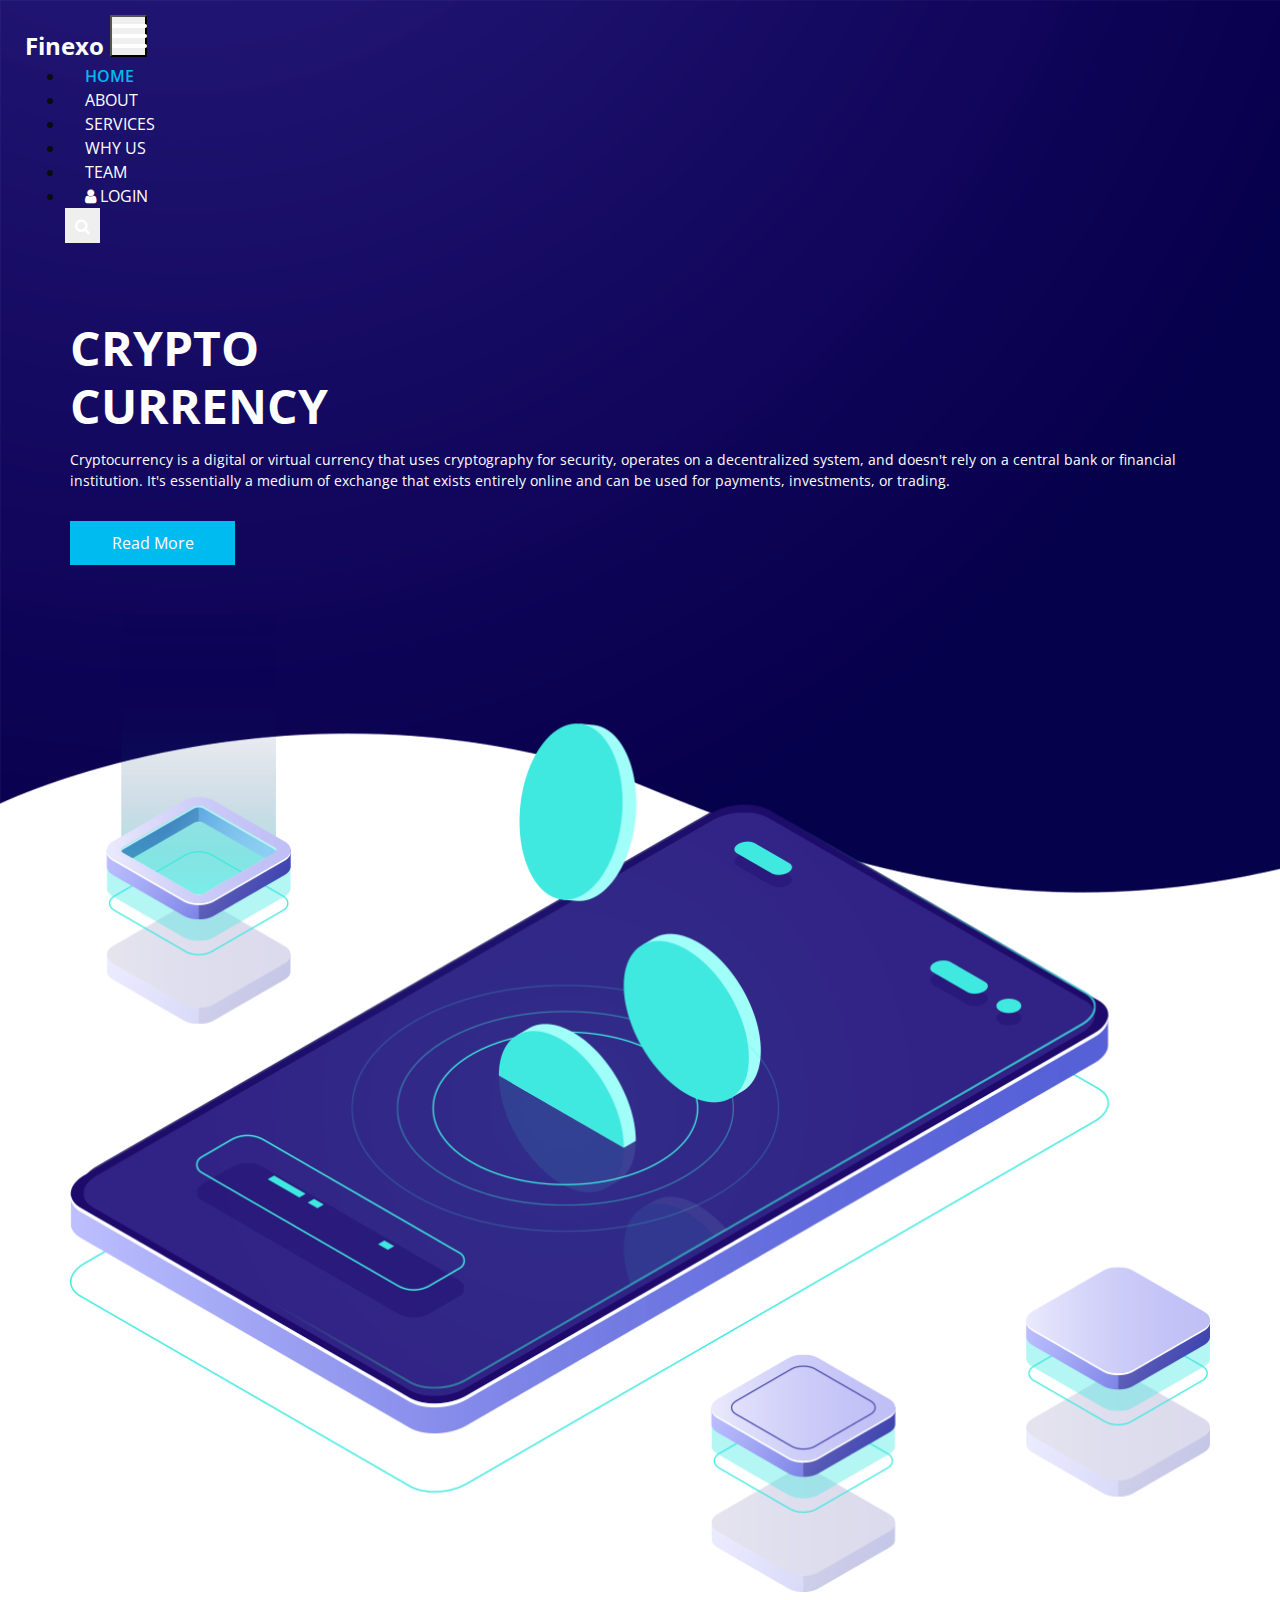
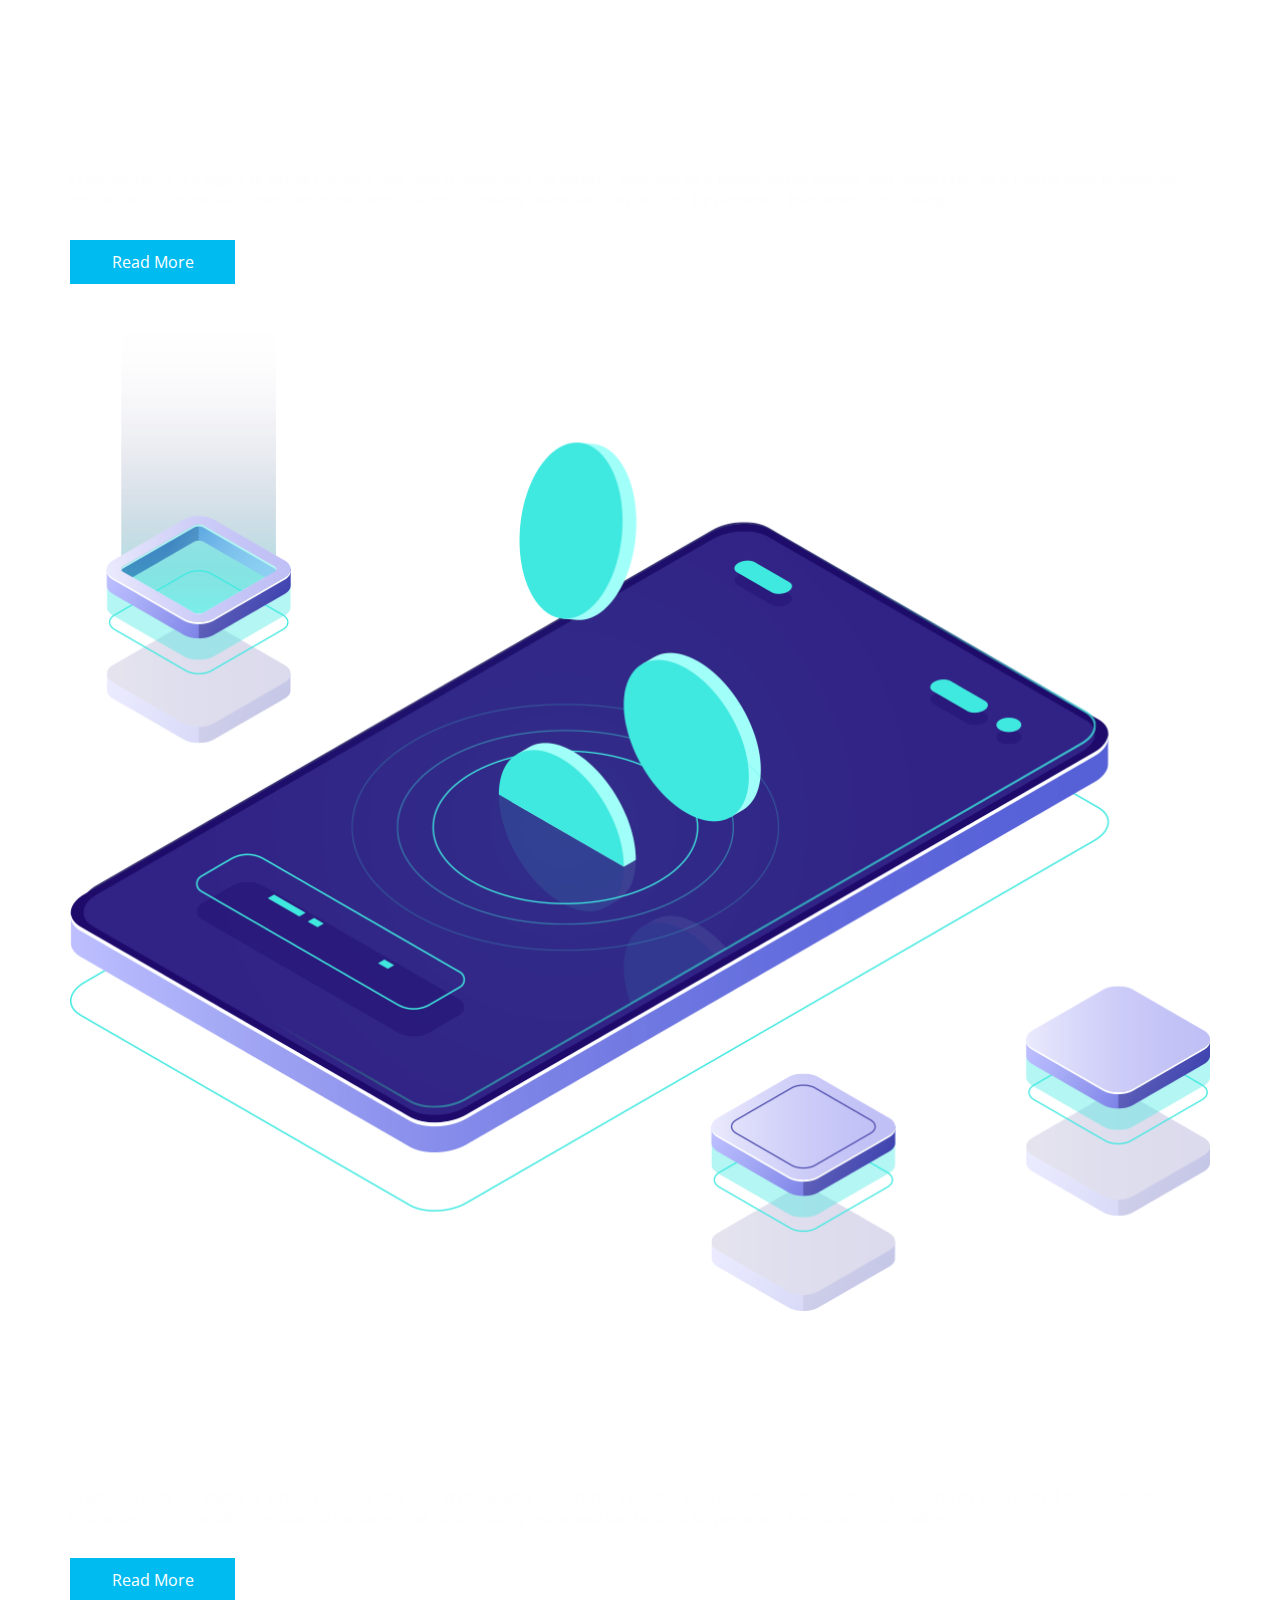
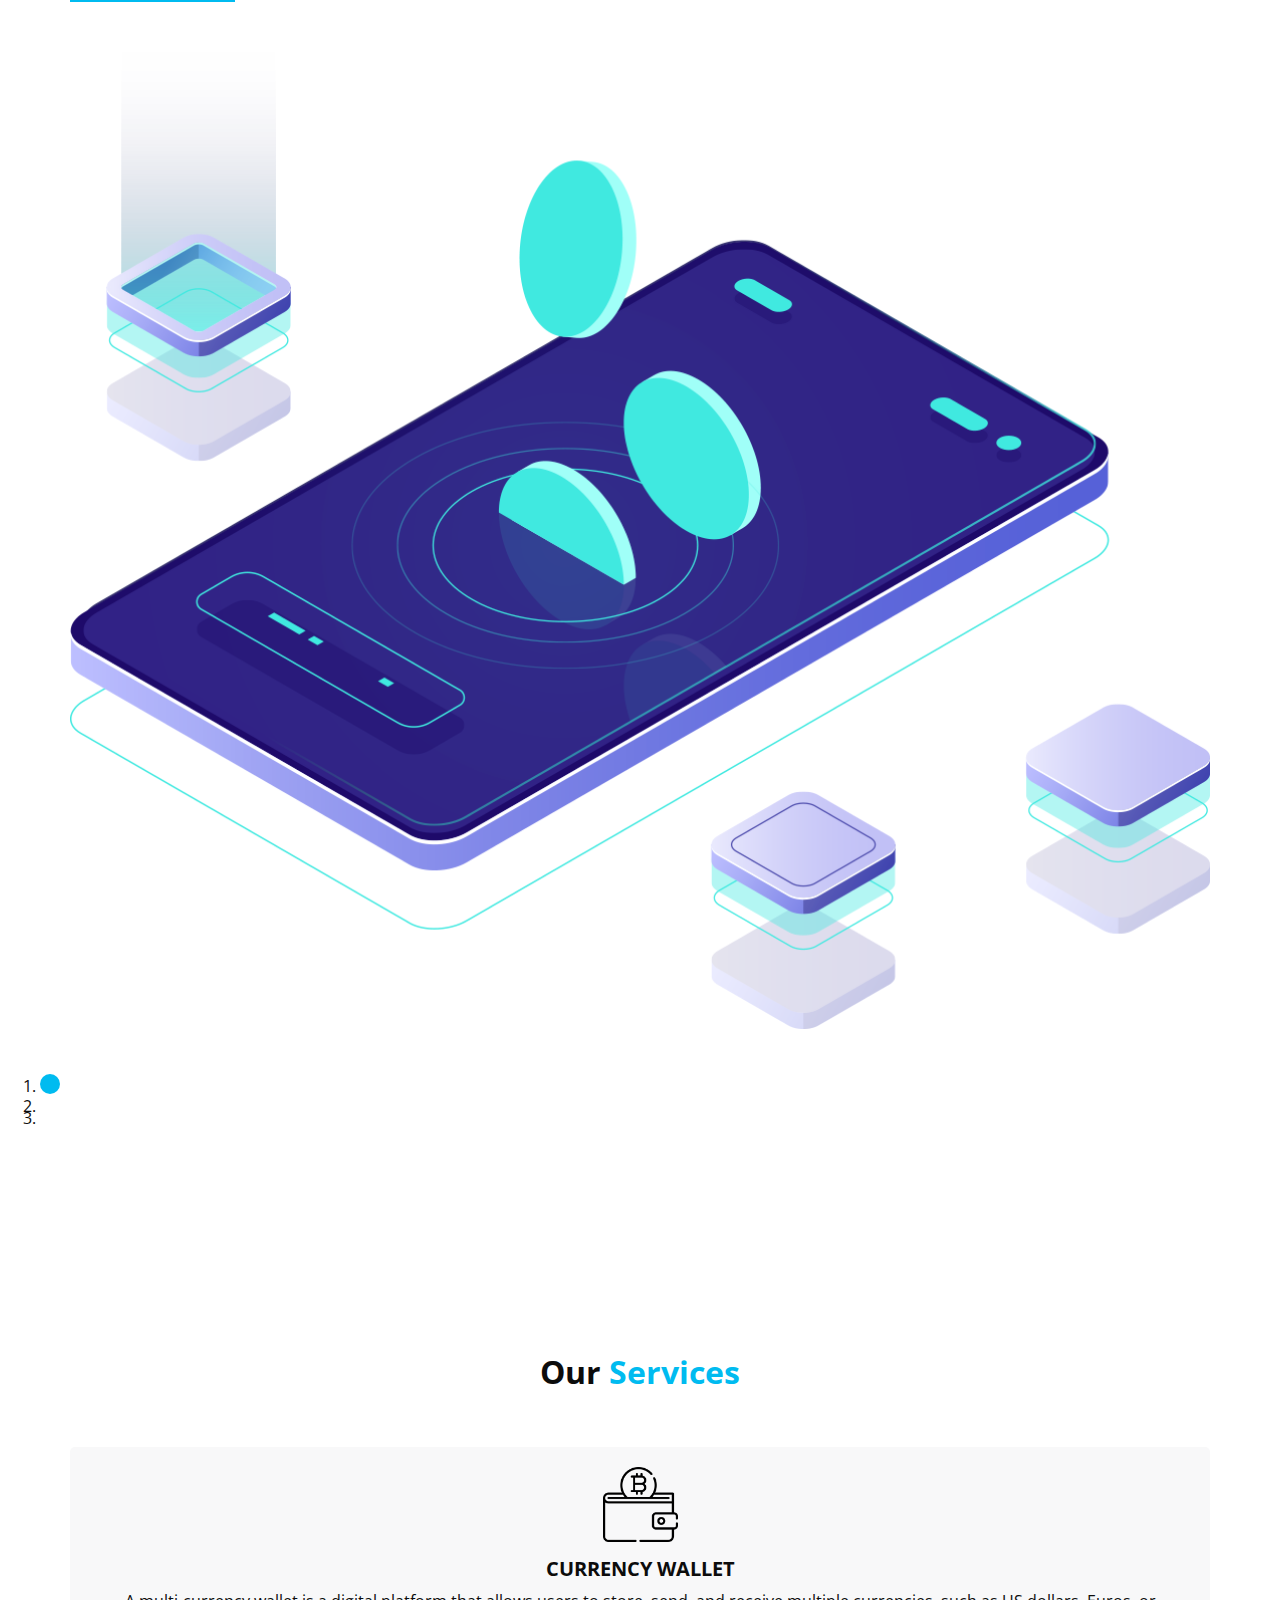
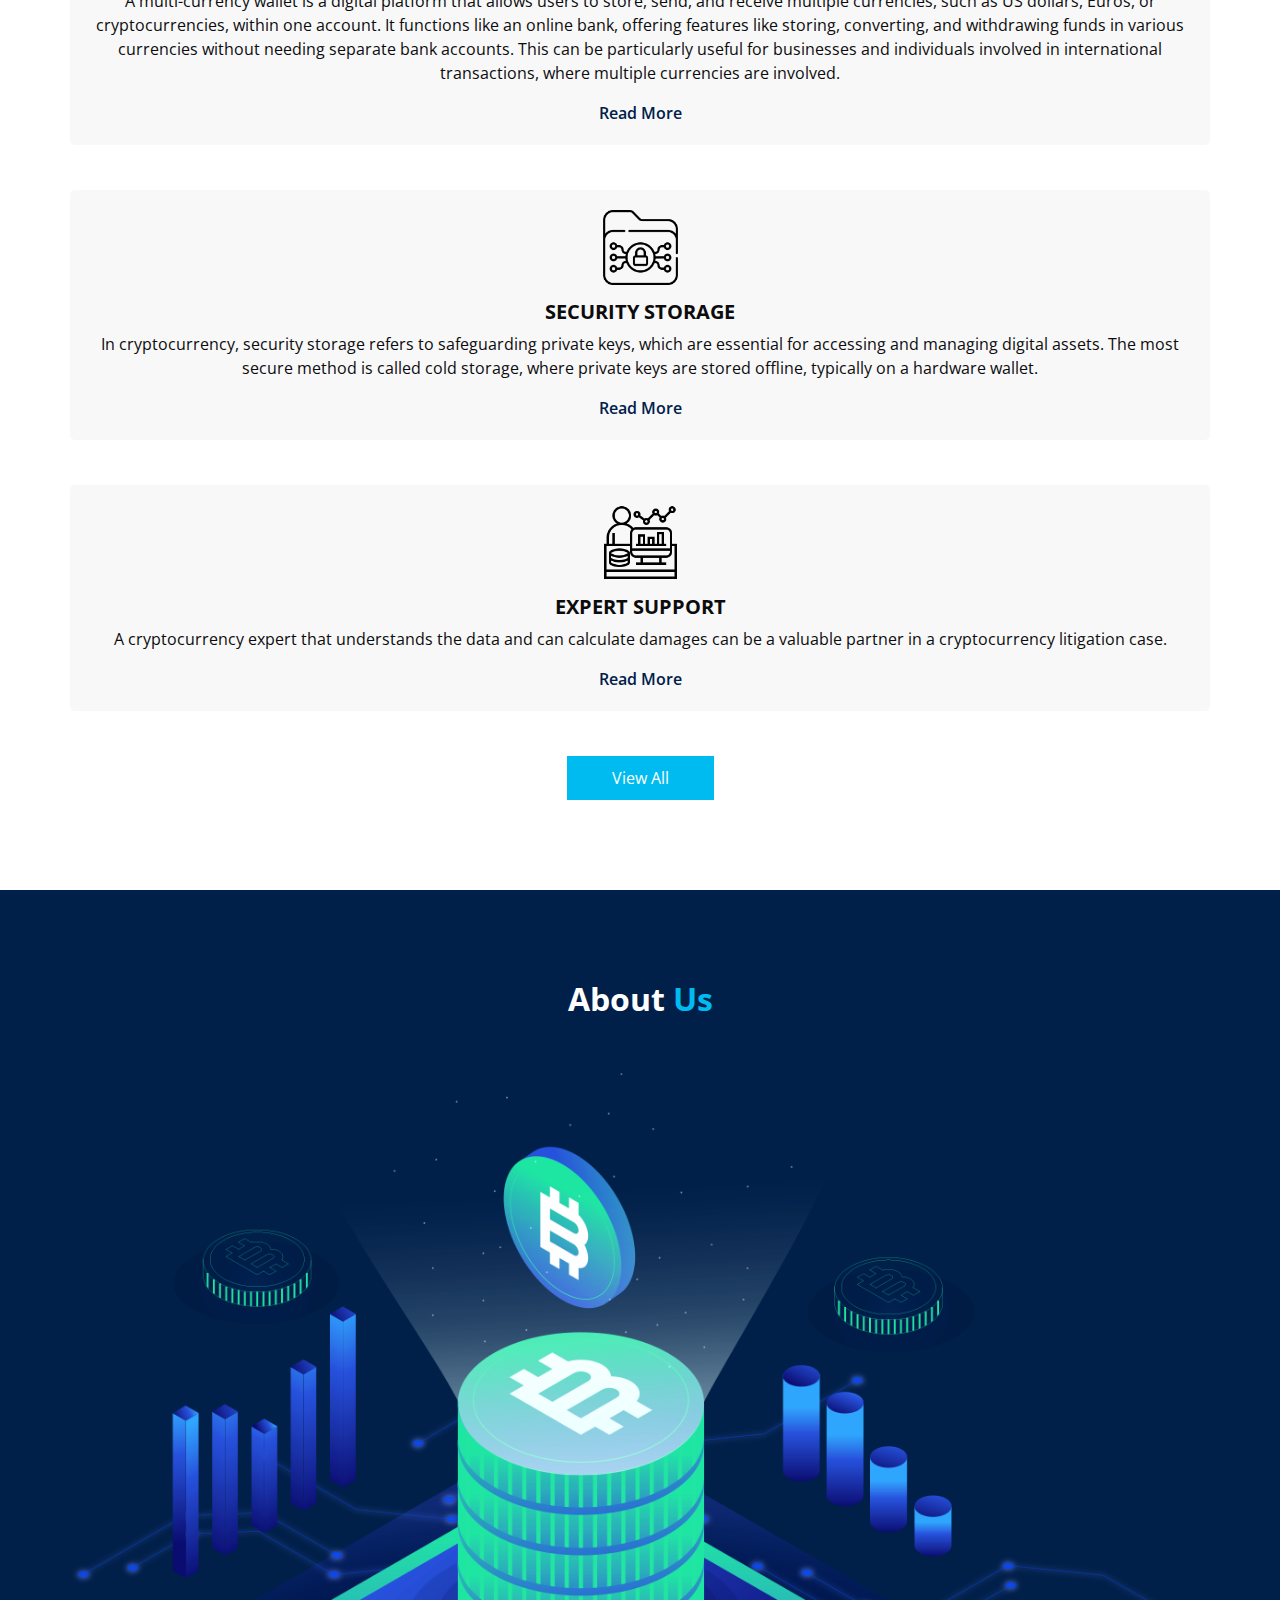
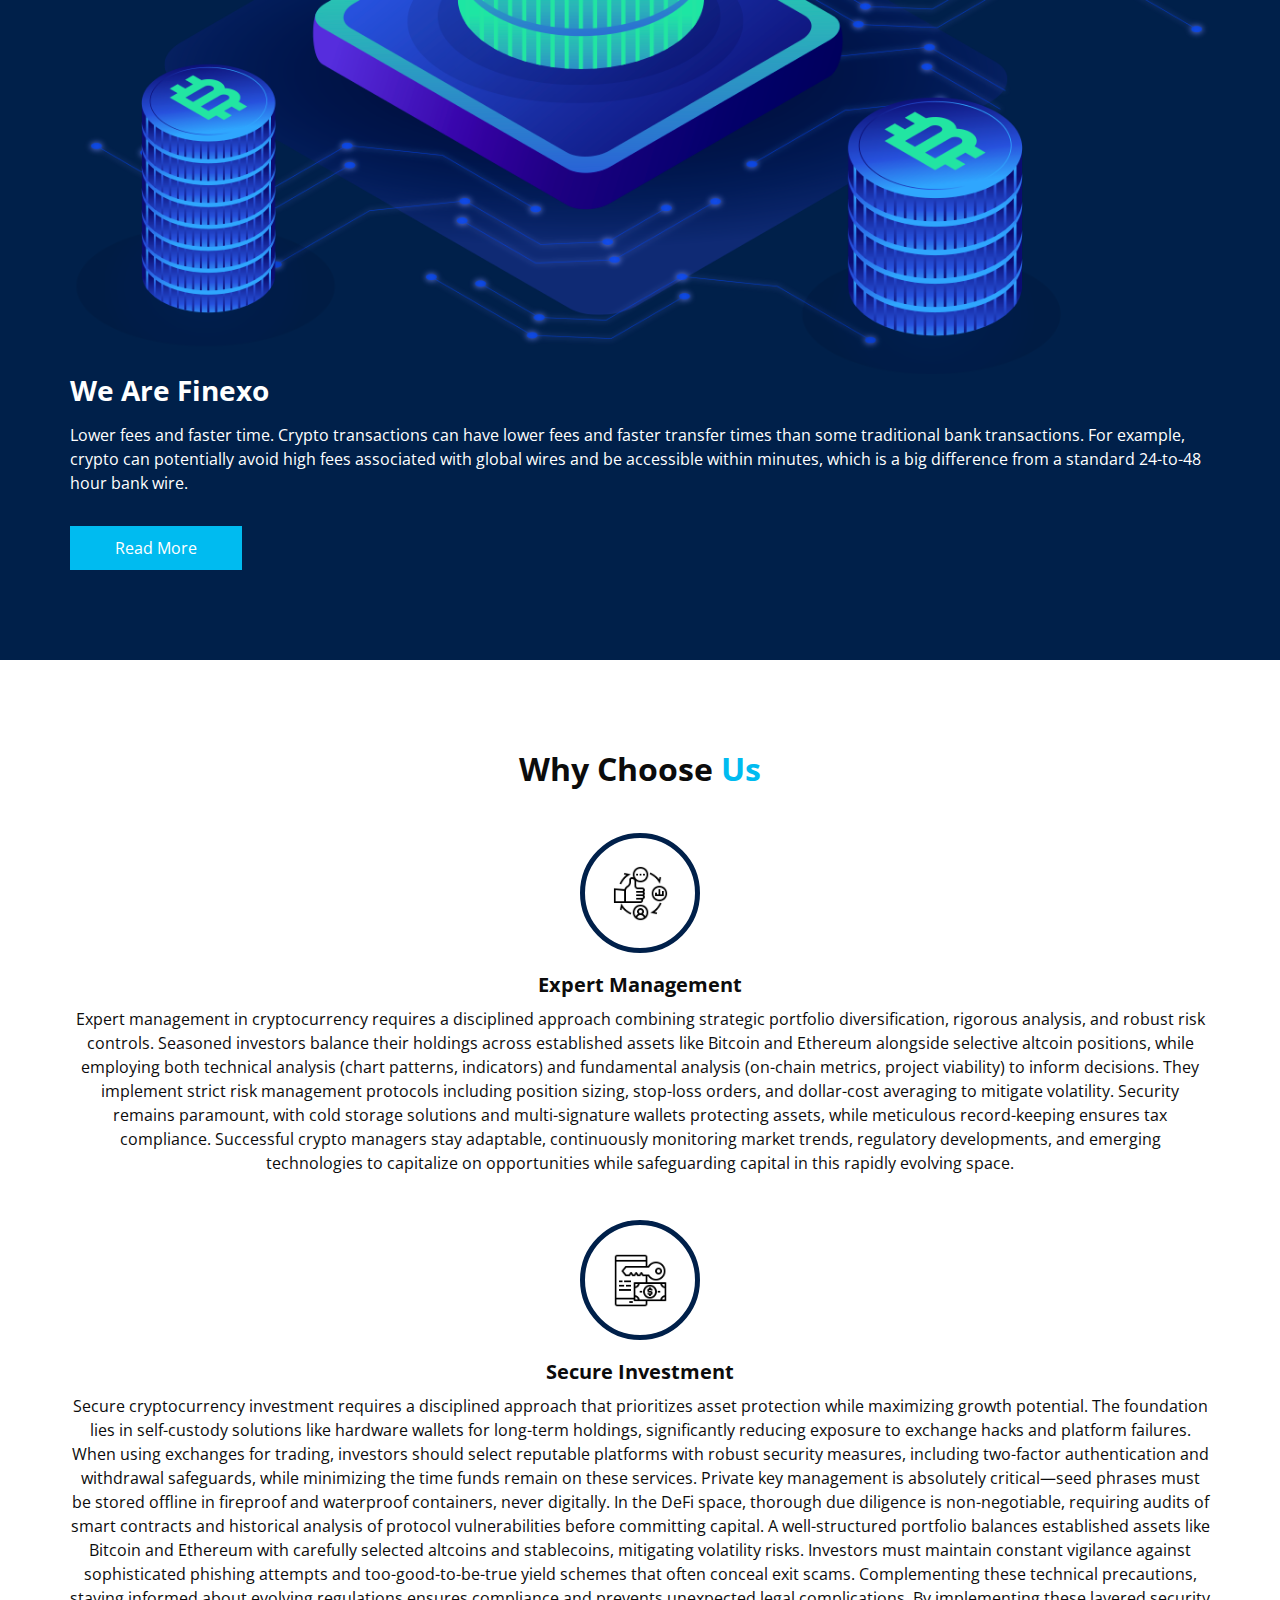
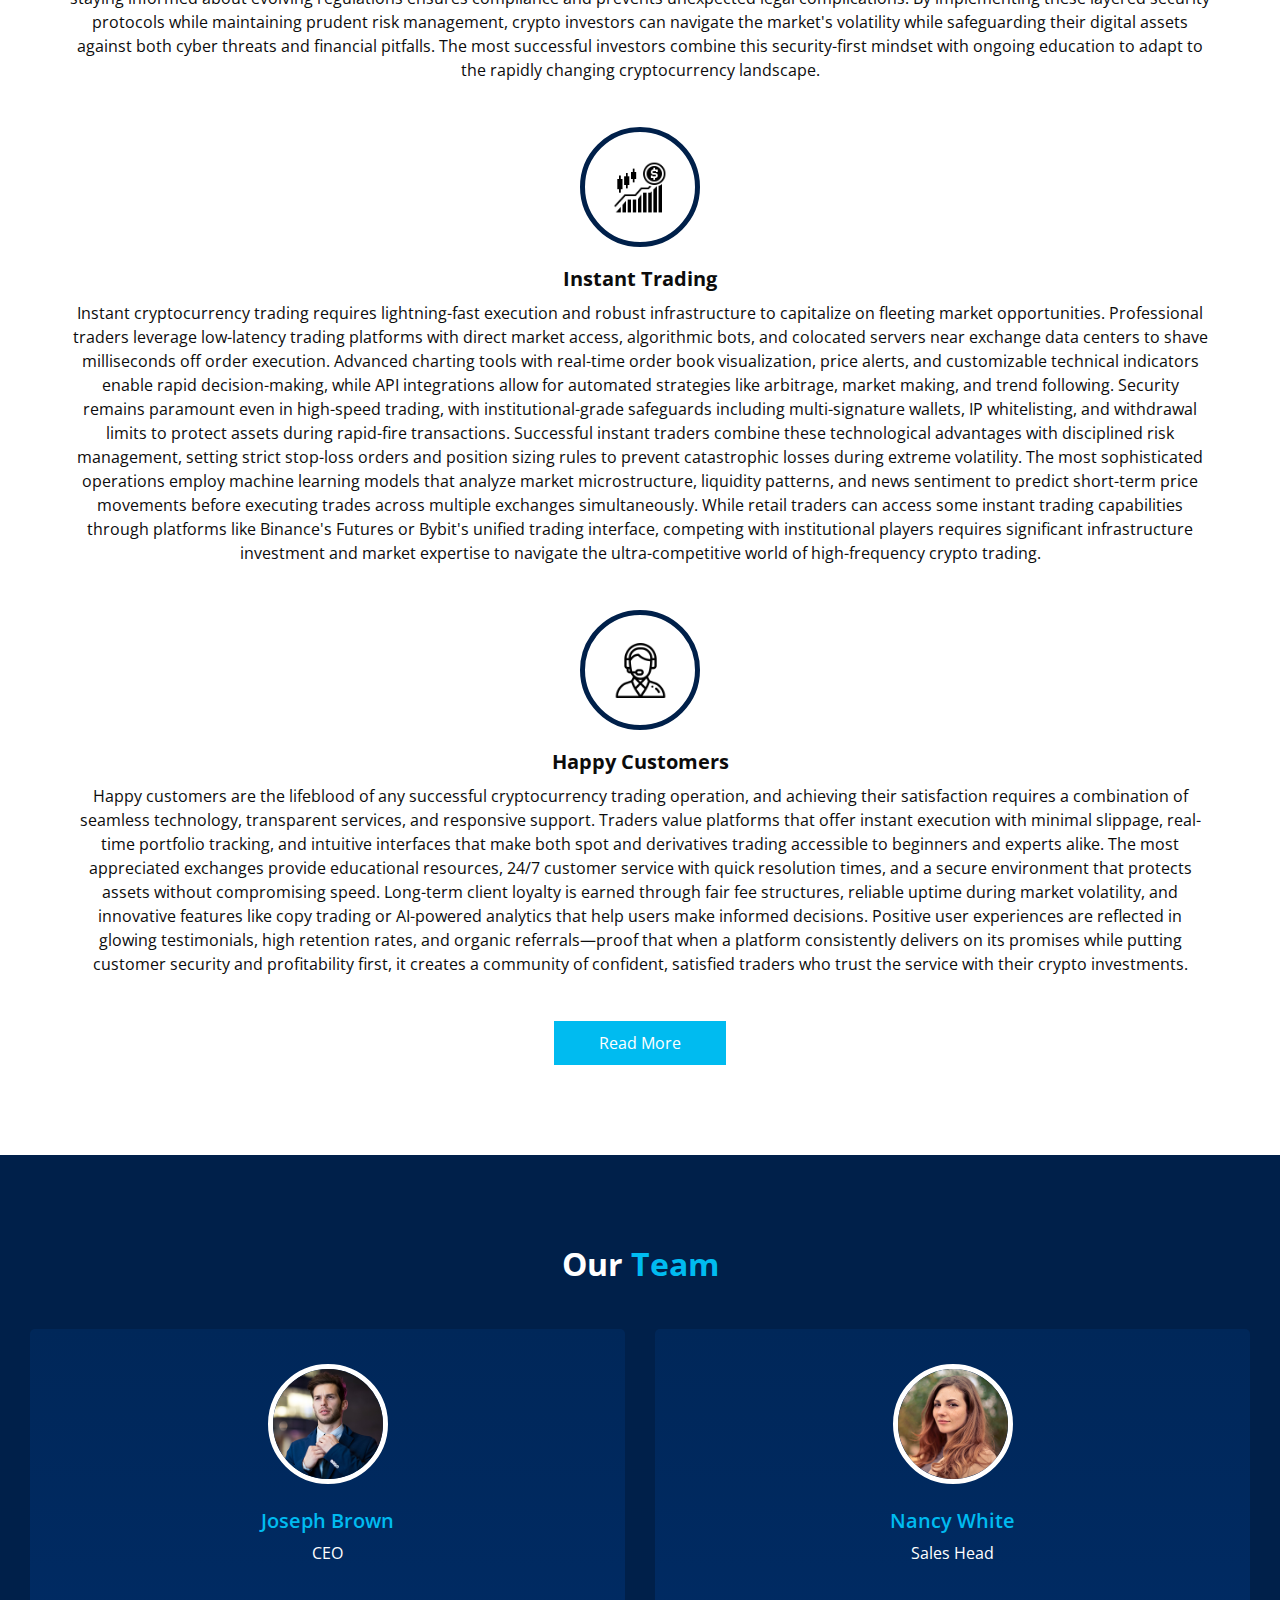
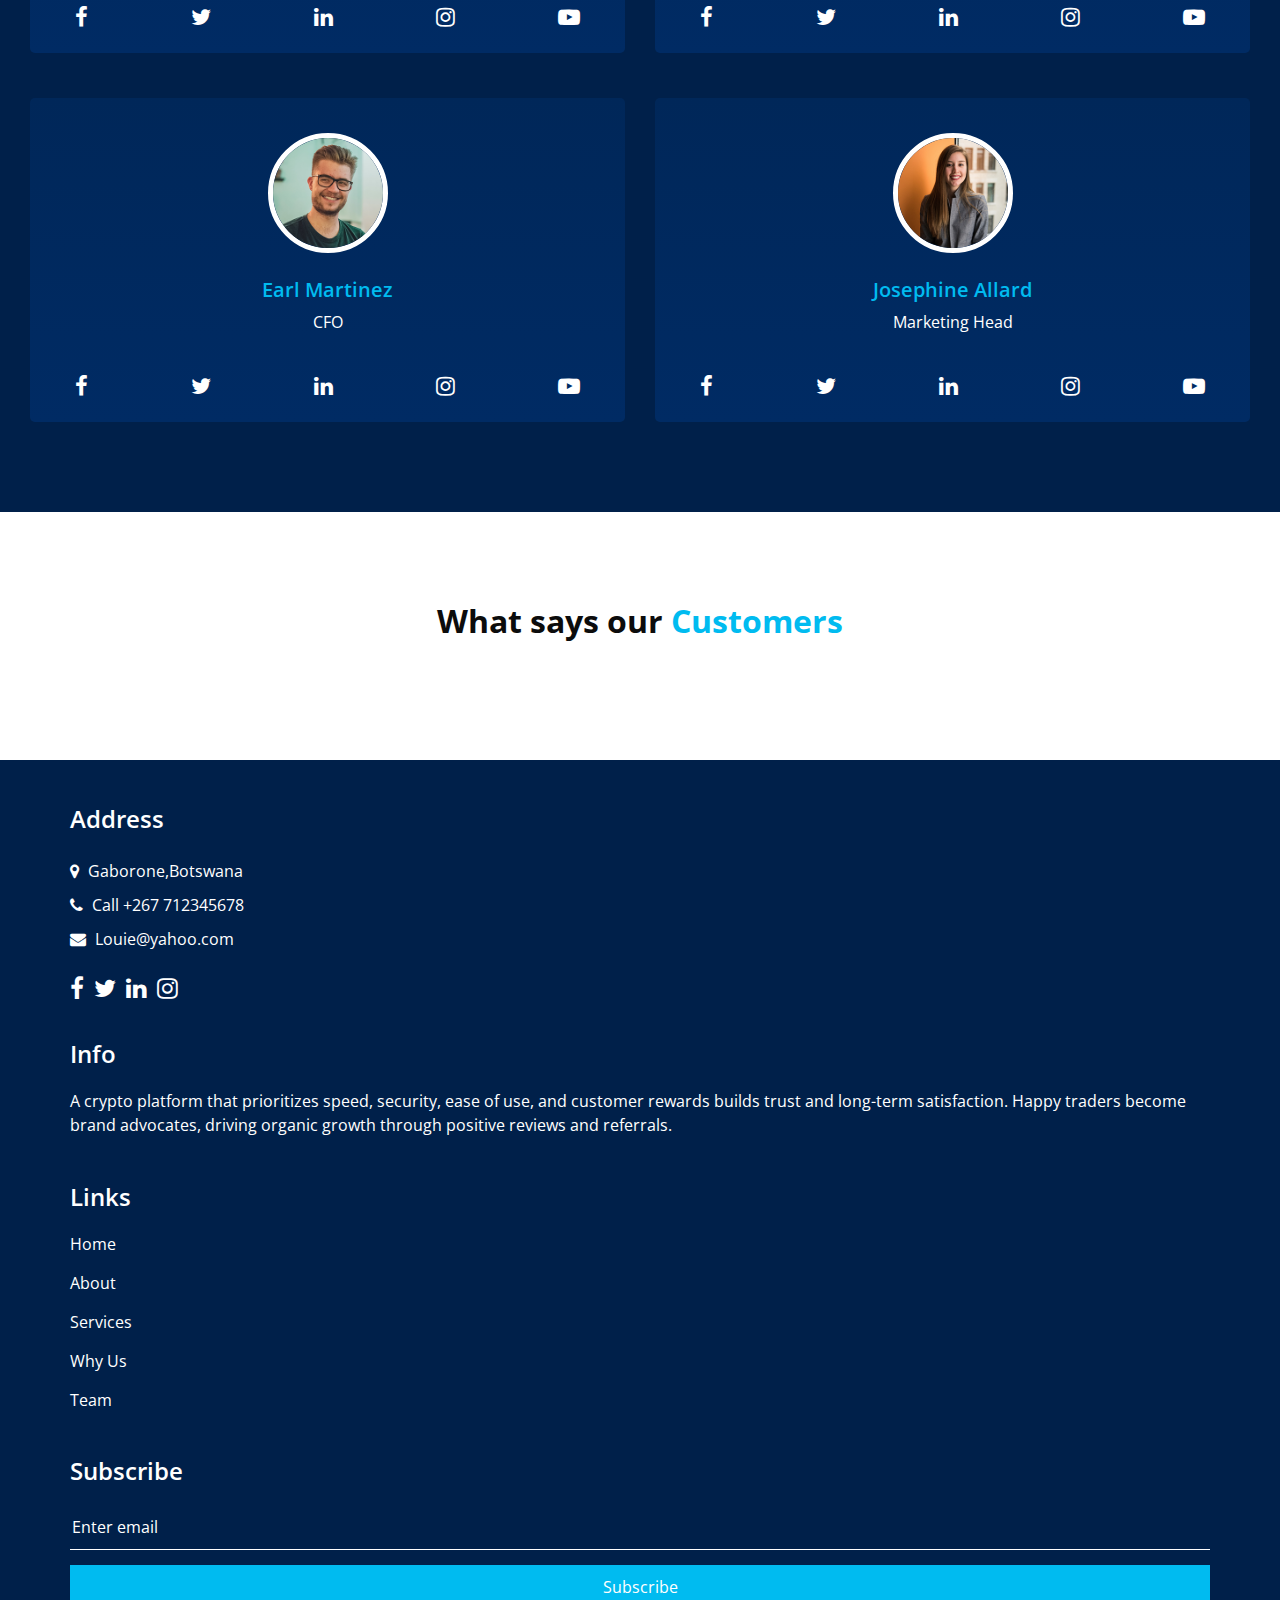
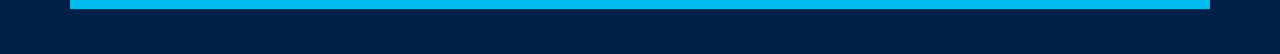
<file: index.html>
<!DOCTYPE html>
<html>

<head>
  <meta charset="utf-8" />
  <meta http-equiv="X-UA-Compatible" content="IE=edge" />
  <meta name="viewport" content="width=device-width, initial-scale=1, shrink-to-fit=no" />
  <meta name="keywords" content="Crypto" />
  <meta name="description" content="Crypto" />
  <meta name="author" content="Louie Moremi" />
  <link rel="shortcut icon" href="images/favicon.png" type="">

  <title> Finexo </title>

  <link rel="stylesheet" type="text/css" href="css/bootstrap.css" />
  <link href="https://fonts.googleapis.com/css2?family=Roboto:wght@400;500;700;900&display=swap" rel="stylesheet">
  <link rel="stylesheet" type="text/css" href="https://cdnjs.cloudflare.com/ajax/libs/OwlCarousel2/2.3.4/assets/owl.carousel.min.css" />
  <link href="css/font-awesome.min.css" rel="stylesheet" />
  <link href="css/style.css" rel="stylesheet" />
  <link href="css/responsive.css" rel="stylesheet" />

</head>

<body>

  <div class="hero_area">

    <div class="hero_bg_box">
      <div class="bg_img_box">
        <img src="images/hero-bg.png" alt="">
      </div>
    </div>

    <header class="header_section">
      <div class="container-fluid">
        <nav class="navbar navbar-expand-lg custom_nav-container ">
          <a class="navbar-brand" href="index.html">
            <span>
              Finexo
            </span>
          </a>

          <button class="navbar-toggler" type="button" data-toggle="collapse" data-target="#navbarSupportedContent" aria-controls="navbarSupportedContent" aria-expanded="false" aria-label="Toggle navigation">
            <span class=""> </span>
          </button>

          <div class="collapse navbar-collapse" id="navbarSupportedContent">
            <ul class="navbar-nav  ">
              <li class="nav-item active">
                <a class="nav-link" href="index.html">Home <span class="sr-only">(current)</span></a>
              </li>
              <li class="nav-item">
                <a class="nav-link" href="about.html"> About</a>
              </li>
              <li class="nav-item">
                <a class="nav-link" href="service.html">Services</a>
              </li>
              <li class="nav-item">
                <a class="nav-link" href="why.html">Why Us</a>
              </li>
              <li class="nav-item">
                <a class="nav-link" href="team.html">Team</a>
              </li>
              <li class="nav-item">
                <a class="nav-link" href="#"> <i class="fa fa-user" aria-hidden="true"></i> Login</a>
              </li>
              <form class="form-inline">
                <button class="btn  my-2 my-sm-0 nav_search-btn" type="submit">
                  <i class="fa fa-search" aria-hidden="true"></i>
                </button>
              </form>
            </ul>
          </div>
        </nav>
      </div>
    </header>
    
    <section class="slider_section ">
      <div id="customCarousel1" class="carousel slide" data-ride="carousel">
        <div class="carousel-inner">
          <div class="carousel-item active">
            <div class="container ">
              <div class="row">
                <div class="col-md-6 ">
                  <div class="detail-box">
                    <h1>
                      Crypto <br>
                      Currency
                    </h1>
                    <p>
                      Cryptocurrency is a digital or virtual currency that uses cryptography for security, operates on a decentralized system, and doesn't rely on a central bank or financial institution. It's essentially a medium of exchange that exists entirely online and can be used for payments, investments, or trading. 
                    </p>
                    <div class="btn-box">
                      <a href="" class="btn1">
                        Read More
                      </a>
                    </div>
                  </div>
                </div>
                <div class="col-md-6">
                  <div class="img-box">
                    <img src="images/slider-img.png" alt="">
                  </div>
                </div>
              </div>
            </div>
          </div>
          <div class="carousel-item ">
            <div class="container ">
              <div class="row">
                <div class="col-md-6 ">
                  <div class="detail-box">
                    <h1>
                      Crypto <br>
                      Currency
                    </h1>
                    <p>
                      Cryptocurrency is a digital or virtual currency that uses cryptography for security, operates on a decentralized system, and doesn't rely on a central bank or financial institution. It's essentially a medium of exchange that exists entirely online and can be used for payments, investments, or trading. 
                    <div class="btn-box">
                      <a href="" class="btn1">
                        Read More
                      </a>
                    </div>
                  </div>
                </div>
                <div class="col-md-6">
                  <div class="img-box">
                    <img src="images/slider-img.png" alt="">
                  </div>
                </div>
              </div>
            </div>
          </div>
          <div class="carousel-item">
            <div class="container ">
              <div class="row">
                <div class="col-md-6 ">
                  <div class="detail-box">
                    <h1>
                      Crypto <br>
                      Currency
                    </h1>
                    <p>
                      Cryptocurrency is a digital or virtual currency that uses cryptography for security, operates on a decentralized system, and doesn't rely on a central bank or financial institution. It's essentially a medium of exchange that exists entirely online and can be used for payments, investments, or trading. 
                    </p>
                    <div class="btn-box">
                      <a href="" class="btn1">
                        Read More
                      </a>
                    </div>
                  </div>
                </div>
                <div class="col-md-6">
                  <div class="img-box">
                    <img src="images/slider-img.png" alt="">
                  </div>
                </div>
              </div>
            </div>
          </div>
        </div>
        <ol class="carousel-indicators">
          <li data-target="#customCarousel1" data-slide-to="0" class="active"></li>
          <li data-target="#customCarousel1" data-slide-to="1"></li>
          <li data-target="#customCarousel1" data-slide-to="2"></li>
        </ol>
      </div>

    </section>
  </div>

  <section class="service_section layout_padding">
    <div class="service_container">
      <div class="container ">
        <div class="heading_container heading_center">
          <h2>
            Our <span>Services</span>
          </h2>
          <p>
          </p>
        </div>
        <div class="row">
          <div class="col-md-4 ">
            <div class="box ">
              <div class="img-box">
                <img src="images/s1.png" alt="">
              </div>
              <div class="detail-box">
                <h5>
                  Currency Wallet
                </h5>
                <p>
                  A multi-currency wallet is a digital platform that allows users to store, send, and receive multiple currencies, such as US dollars, Euros, or cryptocurrencies, within one account. It functions like an online bank, offering features like storing, converting, and withdrawing funds in various currencies without needing separate bank accounts. This can be particularly useful for businesses and individuals involved in international transactions, where multiple currencies are involved. 
                </p>
                <a href="">
                  Read More
                </a>
              </div>
            </div>
          </div>
          <div class="col-md-4 ">
            <div class="box ">
              <div class="img-box">
                <img src="images/s2.png" alt="">
              </div>
              <div class="detail-box">
                <h5>
                  Security Storage
                </h5>
                <p>
                  In cryptocurrency, security storage refers to safeguarding private keys, which are essential for accessing and managing digital assets. The most secure method is called cold storage, where private keys are stored offline, typically on a hardware wallet. 
                </p>
                <a href="">
                  Read More
                </a>
              </div>
            </div>
          </div>
          <div class="col-md-4 ">
            <div class="box ">
              <div class="img-box">
                <img src="images/s3.png" alt="">
              </div>
              <div class="detail-box">
                <h5>
                  Expert Support
                </h5>
                <p>
                  A cryptocurrency expert that understands the data and can calculate damages can be a valuable partner in a cryptocurrency litigation case.
                </p>
                <a href="">
                  Read More
                </a>
              </div>
            </div>
          </div>
        </div>
        <div class="btn-box">
          <a href="">
            View All
          </a>
        </div>
      </div>
    </div>
  </section>


  <section class="about_section layout_padding">
    <div class="container  ">
      <div class="heading_container heading_center">
        <h2>
          About <span>Us</span>
        </h2>
        <p>
        </p>
      </div>
      <div class="row">
        <div class="col-md-6 ">
          <div class="img-box">
            <img src="images/about-img.png" alt="">
          </div>
        </div>
        <div class="col-md-6">
          <div class="detail-box">
            <h3>
              We Are Finexo
            </h3>
            <p>
              Lower fees and faster time. Crypto transactions can have lower fees and faster transfer times than some traditional bank transactions. For example, crypto can potentially avoid high fees associated with global wires and be accessible within minutes, which is a big difference from a standard 24-to-48 hour bank wire.
            </p>
            <p>
            </p>
            <a href="">
              Read More
            </a>
          </div>
        </div>
      </div>
    </div>
  </section>

  <section class="why_section layout_padding">
    <div class="container">
      <div class="heading_container heading_center">
        <h2>
          Why Choose <span>Us</span>
        </h2>
      </div>
      <div class="why_container">
        <div class="box">
          <div class="img-box">
            <img src="images/w1.png" alt="">
          </div>
          <div class="detail-box">
            <h5>
              Expert Management
            </h5>
            <p>
              Expert management in cryptocurrency requires a disciplined approach combining strategic portfolio diversification, rigorous analysis, and robust risk controls. Seasoned investors balance their holdings across established assets like Bitcoin and Ethereum alongside selective altcoin positions, while employing both technical analysis (chart patterns, indicators) and fundamental analysis (on-chain metrics, project viability) to inform decisions. They implement strict risk management protocols including position sizing, stop-loss orders, and dollar-cost averaging to mitigate volatility. Security remains paramount, with cold storage solutions and multi-signature wallets protecting assets, while meticulous record-keeping ensures tax compliance. Successful crypto managers stay adaptable, continuously monitoring market trends, regulatory developments, and emerging technologies to capitalize on opportunities while safeguarding capital in this rapidly evolving space.
            </p>
          </div>
        </div>
        <div class="box">
          <div class="img-box">
            <img src="images/w2.png" alt="">
          </div>
          <div class="detail-box">
            <h5>
              Secure Investment
            </h5>
            <p>
              Secure cryptocurrency investment requires a disciplined approach that prioritizes asset protection while maximizing growth potential. The foundation lies in self-custody solutions like hardware wallets for long-term holdings, significantly reducing exposure to exchange hacks and platform failures. When using exchanges for trading, investors should select reputable platforms with robust security measures, including two-factor authentication and withdrawal safeguards, while minimizing the time funds remain on these services. Private key management is absolutely critical—seed phrases must be stored offline in fireproof and waterproof containers, never digitally. In the DeFi space, thorough due diligence is non-negotiable, requiring audits of smart contracts and historical analysis of protocol vulnerabilities before committing capital. A well-structured portfolio balances established assets like Bitcoin and Ethereum with carefully selected altcoins and stablecoins, mitigating volatility risks. Investors must maintain constant vigilance against sophisticated phishing attempts and too-good-to-be-true yield schemes that often conceal exit scams. Complementing these technical precautions, staying informed about evolving regulations ensures compliance and prevents unexpected legal complications. By implementing these layered security protocols while maintaining prudent risk management, crypto investors can navigate the market's volatility while safeguarding their digital assets against both cyber threats and financial pitfalls. The most successful investors combine this security-first mindset with ongoing education to adapt to the rapidly changing cryptocurrency landscape.
            </p>
          </div>
        </div>
        <div class="box">
          <div class="img-box">
            <img src="images/w3.png" alt="">
          </div>
          <div class="detail-box">
            <h5>
              Instant Trading
            </h5>
            <p>
              Instant cryptocurrency trading requires lightning-fast execution and robust infrastructure to capitalize on fleeting market opportunities. Professional traders leverage low-latency trading platforms with direct market access, algorithmic bots, and colocated servers near exchange data centers to shave milliseconds off order execution. Advanced charting tools with real-time order book visualization, price alerts, and customizable technical indicators enable rapid decision-making, while API integrations allow for automated strategies like arbitrage, market making, and trend following. Security remains paramount even in high-speed trading, with institutional-grade safeguards including multi-signature wallets, IP whitelisting, and withdrawal limits to protect assets during rapid-fire transactions. Successful instant traders combine these technological advantages with disciplined risk management, setting strict stop-loss orders and position sizing rules to prevent catastrophic losses during extreme volatility. The most sophisticated operations employ machine learning models that analyze market microstructure, liquidity patterns, and news sentiment to predict short-term price movements before executing trades across multiple exchanges simultaneously. While retail traders can access some instant trading capabilities through platforms like Binance's Futures or Bybit's unified trading interface, competing with institutional players requires significant infrastructure investment and market expertise to navigate the ultra-competitive world of high-frequency crypto trading.
            </p>
          </div>
        </div>
        <div class="box">
          <div class="img-box">
            <img src="images/w4.png" alt="">
          </div>
          <div class="detail-box">
            <h5>
              Happy Customers
            </h5>
            <p>
              Happy customers are the lifeblood of any successful cryptocurrency trading operation, and achieving their satisfaction requires a combination of seamless technology, transparent services, and responsive support. Traders value platforms that offer instant execution with minimal slippage, real-time portfolio tracking, and intuitive interfaces that make both spot and derivatives trading accessible to beginners and experts alike. The most appreciated exchanges provide educational resources, 24/7 customer service with quick resolution times, and a secure environment that protects assets without compromising speed. Long-term client loyalty is earned through fair fee structures, reliable uptime during market volatility, and innovative features like copy trading or AI-powered analytics that help users make informed decisions. Positive user experiences are reflected in glowing testimonials, high retention rates, and organic referrals—proof that when a platform consistently delivers on its promises while putting customer security and profitability first, it creates a community of confident, satisfied traders who trust the service with their crypto investments.
            </p>
          </div>
        </div>
      </div>
      <div class="btn-box">
        <a href="">
          Read More
        </a>
      </div>
    </div>
  </section>

  <section class="team_section layout_padding">
    <div class="container-fluid">
      <div class="heading_container heading_center">
        <h2 class="">
          Our <span> Team</span>
        </h2>
      </div>

      <div class="team_container">
        <div class="row">
          <div class="col-lg-3 col-sm-6">
            <div class="box ">
              <div class="img-box">
                <img src="images/team-1.jpg" class="img1" alt="">
              </div>
              <div class="detail-box">
                <h5>
                  Joseph Brown
                </h5>
                <p>
                  CEO
                </p>
              </div>
              <div class="social_box">
                <a href="#">
                  <i class="fa fa-facebook" aria-hidden="true"></i>
                </a>
                <a href="#">
                  <i class="fa fa-twitter" aria-hidden="true"></i>
                </a>
                <a href="#">
                  <i class="fa fa-linkedin" aria-hidden="true"></i>
                </a>
                <a href="#">
                  <i class="fa fa-instagram" aria-hidden="true"></i>
                </a>
                <a href="#">
                  <i class="fa fa-youtube-play" aria-hidden="true"></i>
                </a>
              </div>
            </div>
          </div>
          <div class="col-lg-3 col-sm-6">
            <div class="box ">
              <div class="img-box">
                <img src="images/team-2.jpg" class="img1" alt="">
              </div>
              <div class="detail-box">
                <h5>
                  Nancy White
                </h5>
                <p>
                  Sales Head
                </p>
              </div>
              <div class="social_box">
                <a href="#">
                  <i class="fa fa-facebook" aria-hidden="true"></i>
                </a>
                <a href="#">
                  <i class="fa fa-twitter" aria-hidden="true"></i>
                </a>
                <a href="#">
                  <i class="fa fa-linkedin" aria-hidden="true"></i>
                </a>
                <a href="#">
                  <i class="fa fa-instagram" aria-hidden="true"></i>
                </a>
                <a href="#">
                  <i class="fa fa-youtube-play" aria-hidden="true"></i>
                </a>
              </div>
            </div>
          </div>
          <div class="col-lg-3 col-sm-6">
            <div class="box ">
              <div class="img-box">
                <img src="images/team-3.jpg" class="img1" alt="">
              </div>
              <div class="detail-box">
                <h5>
                  Earl Martinez
                </h5>
                <p>
                  CFO
                </p>
              </div>
              <div class="social_box">
                <a href="#">
                  <i class="fa fa-facebook" aria-hidden="true"></i>
                </a>
                <a href="#">
                  <i class="fa fa-twitter" aria-hidden="true"></i>
                </a>
                <a href="#">
                  <i class="fa fa-linkedin" aria-hidden="true"></i>
                </a>
                <a href="#">
                  <i class="fa fa-instagram" aria-hidden="true"></i>
                </a>
                <a href="#">
                  <i class="fa fa-youtube-play" aria-hidden="true"></i>
                </a>
              </div>
            </div>
          </div>
          <div class="col-lg-3 col-sm-6">
            <div class="box ">
              <div class="img-box">
                <img src="images/team-4.jpg" class="img1" alt="">
              </div>
              <div class="detail-box">
                <h5>
                  Josephine Allard
                </h5>
                <p>
                  Marketing Head
                </p>
              </div>
              <div class="social_box">
                <a href="#">
                  <i class="fa fa-facebook" aria-hidden="true"></i>
                </a>
                <a href="#">
                  <i class="fa fa-twitter" aria-hidden="true"></i>
                </a>
                <a href="#">
                  <i class="fa fa-linkedin" aria-hidden="true"></i>
                </a>
                <a href="#">
                  <i class="fa fa-instagram" aria-hidden="true"></i>
                </a>
                <a href="#">
                  <i class="fa fa-youtube-play" aria-hidden="true"></i>
                </a>
              </div>
            </div>
          </div>
        </div>
      </div>
    </div>
  </section>
  
  <section class="client_section layout_padding">
    <div class="container">
      <div class="heading_container heading_center psudo_white_primary mb_45">
        <h2>
          What says our <span>Customers</span>
        </h2>
      </div>
      <div class="carousel-wrap ">
        <div class="owl-carousel client_owl-carousel">
          <div class="item">
            <div class="box">
              <div class="img-box">
                <img src="images/client1.jpg" alt="" class="box-img">
              </div>
              <div class="detail-box">
                <div class="client_id">
                  <div class="client_info">
                    <h6>
                      LusDen
                    </h6>
                    <p>
                      magna aliqua. Ut
                    </p>
                  </div>
                  <i class="fa fa-quote-left" aria-hidden="true"></i>
                </div>
                <p>
                  </p>
              </div>
            </div>
          </div>
          <div class="item">
            <div class="box">
              <div class="img-box">
                <img src="images/client2.jpg" alt="" class="box-img">
              </div>
              <div class="detail-box">
                <div class="client_id">
                  <div class="client_info">
                    <h6>
                      Zen Court
                    </h6>
                    <p>
                      magna aliqua. Ut
                    </p>
                  </div>
                  <i class="fa fa-quote-left" aria-hidden="true"></i>
                </div>
                <p>
                  </p>
              </div>
            </div>
          </div>
          <div class="item">
            <div class="box">
              <div class="img-box">
                <img src="images/client1.jpg" alt="" class="box-img">
              </div>
              <div class="detail-box">
                <div class="client_id">
                  <div class="client_info">
                    <h6>
                      LusDen
                    </h6>
                    <p>
                      magna aliqua. Ut
                    </p>
                  </div>
                  <i class="fa fa-quote-left" aria-hidden="true"></i>
                </div>
                <p>
                   </p>
              </div>
            </div>
          </div>
          <div class="item">
            <div class="box">
              <div class="img-box">
                <img src="images/client2.jpg" alt="" class="box-img">
              </div>
              <div class="detail-box">
                <div class="client_id">
                  <div class="client_info">
                    <h6>
                      Zen Court
                    </h6>
                    <p>
                      magna aliqua. Ut
                    </p>
                  </div>
                  <i class="fa fa-quote-left" aria-hidden="true"></i>
                </div>
                <p>
                 </p>
              </div>
            </div>
          </div>
        </div>
      </div>
    </div>
  </section>

  <section class="info_section layout_padding2">
    <div class="container">
      <div class="row">
        <div class="col-md-6 col-lg-3 info_col">
          <div class="info_contact">
            <h4>
              Address
            </h4>
            <div class="contact_link_box">
              <a href="">
                <i class="fa fa-map-marker" aria-hidden="true"></i>
                <span>
                  Gaborone,Botswana
                </span>
              </a>
              <a href="">
                <i class="fa fa-phone" aria-hidden="true"></i>
                <span>
                  Call +267 712345678
                </span>
              </a>
              <a href="">
                <i class="fa fa-envelope" aria-hidden="true"></i>
                <span>
                  Louie@yahoo.com
                </span>
              </a>
            </div>
          </div>
          <div class="info_social">
            <a href="">
              <i class="fa fa-facebook" aria-hidden="true"></i>
            </a>
            <a href="">
              <i class="fa fa-twitter" aria-hidden="true"></i>
            </a>
            <a href="">
              <i class="fa fa-linkedin" aria-hidden="true"></i>
            </a>
            <a href="">
              <i class="fa fa-instagram" aria-hidden="true"></i>
            </a>
          </div>
        </div>
        <div class="col-md-6 col-lg-3 info_col">
          <div class="info_detail">
            <h4>
              Info
            </h4>
            <p>
              A crypto platform that prioritizes speed, security, ease of use, and customer rewards builds trust and long-term satisfaction. Happy traders become brand advocates, driving organic growth through positive reviews and referrals.
            </p>
          </div>
        </div>
        <div class="col-md-6 col-lg-2 mx-auto info_col">
          <div class="info_link_box">
            <h4>
              Links
            </h4>
            <div class="info_links">
              <a class="active" href="index.html">
                Home
              </a>
              <a class="" href="about.html">
                About
              </a>
              <a class="" href="service.html">
                Services
              </a>
              <a class="" href="why.html">
                Why Us
              </a>
              <a class="" href="team.html">
                Team
              </a>
            </div>
          </div>
        </div>
        <div class="col-md-6 col-lg-3 info_col ">
          <h4>
            Subscribe
          </h4>
          <form action="#">
            <input type="text" placeholder="Enter email" />
            <button type="submit">
              Subscribe
            </button>
          </form>
        </div>
      </div>
    </div>
  </section>
  <script src="js/jquery-3.4.1.min.js"></script>
  <script src="js/bootstrap.js"></script>
  <script src="https://cdnjs.cloudflare.com/ajax/libs/OwlCarousel2/2.3.4/owl.carousel.min.js"></script>
  <script src="js/custom.js"></script>

</body>

</html>
</file>
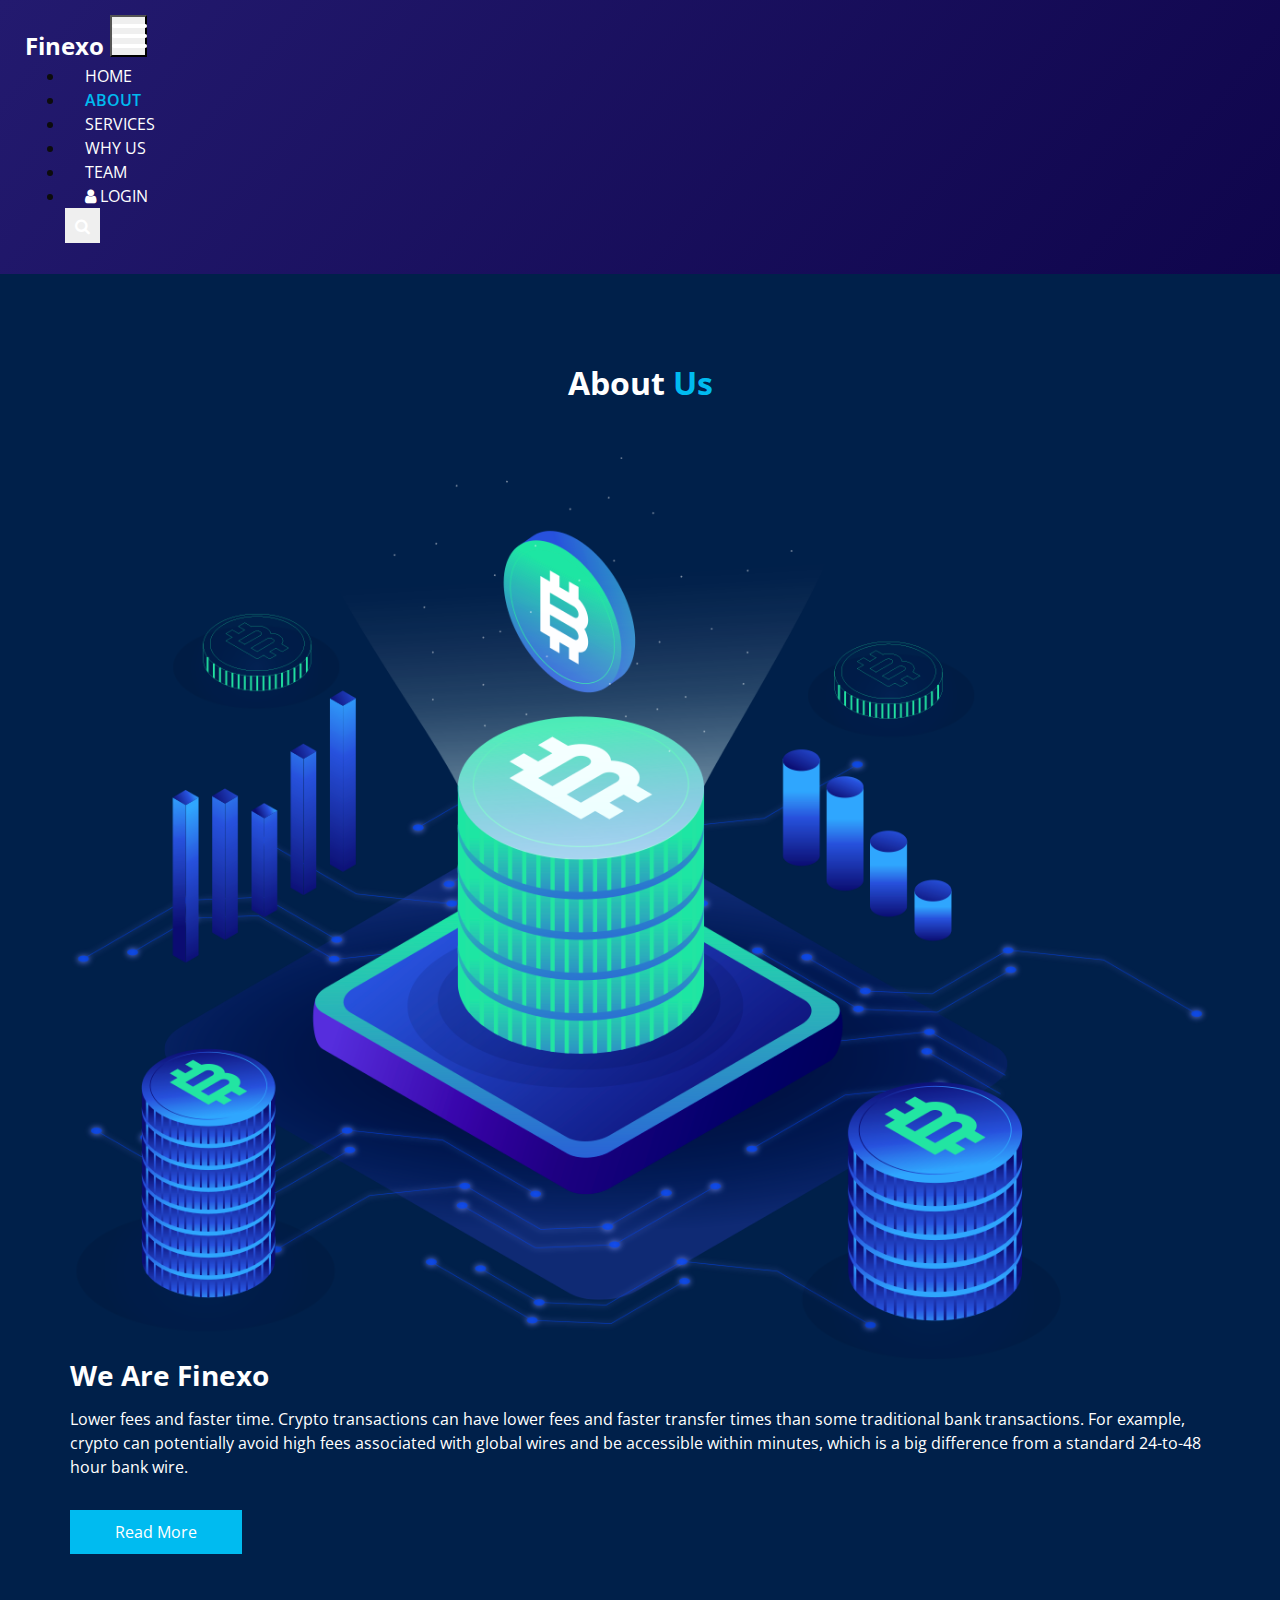
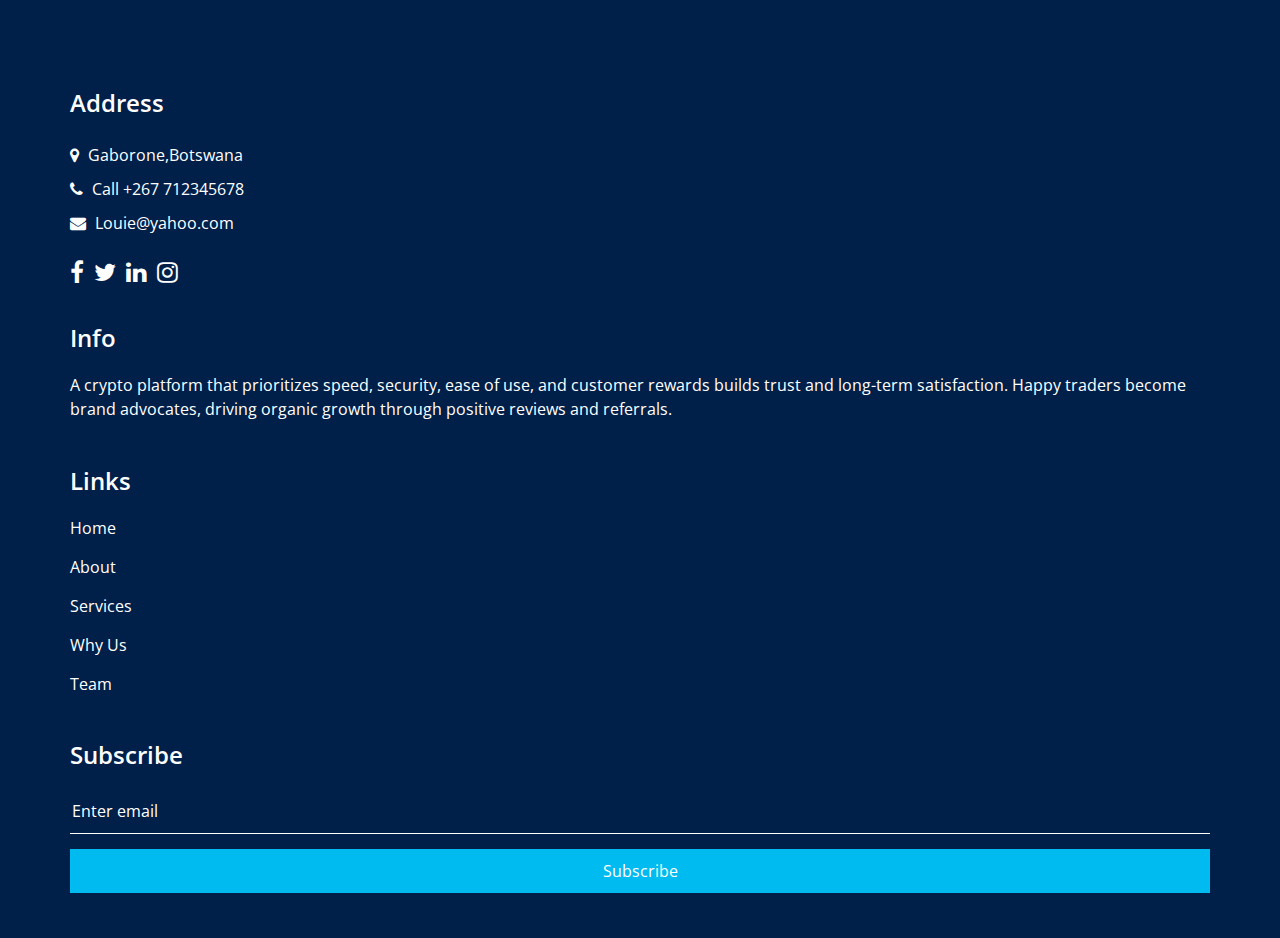
<file: about.html>
<!DOCTYPE html>
<html>

<head>
  <meta charset="utf-8" />
  <meta http-equiv="X-UA-Compatible" content="IE=edge" />
  <meta name="viewport" content="width=device-width, initial-scale=1, shrink-to-fit=no" />
  <meta name="keywords" content="Crypto" />
  <meta name="description" content="Crypto" />
  <meta name="author" content="Louie" />
  <link rel="shortcut icon" href="images/favicon.png" type="">

  <title> Finexo </title>

  <link rel="stylesheet" type="text/css" href="css/bootstrap.css" />
  <link href="https://fonts.googleapis.com/css2?family=Roboto:wght@400;500;700;900&display=swap" rel="stylesheet">
  <link rel="stylesheet" type="text/css" href="https://cdnjs.cloudflare.com/ajax/libs/OwlCarousel2/2.3.4/assets/owl.carousel.min.css" />
  <link href="css/font-awesome.min.css" rel="stylesheet" />
  <link href="css/style.css" rel="stylesheet" />
  <link href="css/responsive.css" rel="stylesheet" />

</head>

<body class="sub_page">

  <div class="hero_area">

    <div class="hero_bg_box">
      <div class="bg_img_box">
        <img src="images/hero-bg.png" alt="">
      </div>
    </div>

    <header class="header_section">
      <div class="container-fluid">
        <nav class="navbar navbar-expand-lg custom_nav-container ">
          <a class="navbar-brand" href="index.html">
            <span>
              Finexo
            </span>
          </a>

          <button class="navbar-toggler" type="button" data-toggle="collapse" data-target="#navbarSupportedContent" aria-controls="navbarSupportedContent" aria-expanded="false" aria-label="Toggle navigation">
            <span class=""> </span>
          </button>

          <div class="collapse navbar-collapse" id="navbarSupportedContent">
            <ul class="navbar-nav  ">
              <li class="nav-item ">
                <a class="nav-link" href="index.html">Home </a>
              </li>
              <li class="nav-item active">
                <a class="nav-link" href="about.html"> About <span class="sr-only">(current)</span> </a>
              </li>
              <li class="nav-item">
                <a class="nav-link" href="service.html">Services</a>
              </li>
              <li class="nav-item">
                <a class="nav-link" href="why.html">Why Us</a>
              </li>
              <li class="nav-item">
                <a class="nav-link" href="team.html">Team</a>
              </li>
              <li class="nav-item">
                <a class="nav-link" href="#"> <i class="fa fa-user" aria-hidden="true"></i> Login</a>
              </li>
              <form class="form-inline">
                <button class="btn  my-2 my-sm-0 nav_search-btn" type="submit">
                  <i class="fa fa-search" aria-hidden="true"></i>
                </button>
              </form>
            </ul>
          </div>
        </nav>
      </div>
    </header>
  </div>


  <section class="about_section layout_padding">
    <div class="container  ">
      <div class="heading_container heading_center">
        <h2>
          About <span>Us</span>
        </h2>
        <p>
         
        </p>
      </div>
      <div class="row">
        <div class="col-md-6 ">
          <div class="img-box">
            <img src="images/about-img.png" alt="">
          </div>
        </div>
        <div class="col-md-6">
          <div class="detail-box">
            <h3>
              We Are Finexo
            </h3>
            <p>
              Lower fees and faster time. Crypto transactions can have lower fees and faster transfer times than some traditional bank transactions. For example, crypto can potentially avoid high fees associated with global wires and be accessible within minutes, which is a big difference from a standard 24-to-48 hour bank wire.
            </p>
            <p>
              
            </p>
            <a href="">
              Read More
            </a>
          </div>
        </div>
      </div>
    </div>
  </section>

  <section class="info_section layout_padding2">
    <div class="container">
      <div class="row">
        <div class="col-md-6 col-lg-3 info_col">
          <div class="info_contact">
            <h4>
              Address
            </h4>
            <div class="contact_link_box">
              <a href="">
                <i class="fa fa-map-marker" aria-hidden="true"></i>
                <span>
                  Gaborone,Botswana
                </span>
              </a>
              <a href="">
                <i class="fa fa-phone" aria-hidden="true"></i>
                <span>
                  Call +267 712345678
                </span>
              </a>
              <a href="">
                <i class="fa fa-envelope" aria-hidden="true"></i>
                <span>
                  Louie@yahoo.com
                </span>
              </a>
            </div>
          </div>
          <div class="info_social">
            <a href="">
              <i class="fa fa-facebook" aria-hidden="true"></i>
            </a>
            <a href="">
              <i class="fa fa-twitter" aria-hidden="true"></i>
            </a>
            <a href="">
              <i class="fa fa-linkedin" aria-hidden="true"></i>
            </a>
            <a href="">
              <i class="fa fa-instagram" aria-hidden="true"></i>
            </a>
          </div>
        </div>
        <div class="col-md-6 col-lg-3 info_col">
          <div class="info_detail">
            <h4>
              Info
            </h4>
            <p>
              A crypto platform that prioritizes speed, security, ease of use, and customer rewards builds trust and long-term satisfaction. Happy traders become brand advocates, driving organic growth through positive reviews and referrals.
            </p>
          </div>
        </div>
        <div class="col-md-6 col-lg-2 mx-auto info_col">
          <div class="info_link_box">
            <h4>
              Links
            </h4>
            <div class="info_links">
              <a class="active" href="index.html">
                Home
              </a>
              <a class="" href="about.html">
                About
              </a>
              <a class="" href="service.html">
                Services
              </a>
              <a class="" href="why.html">
                Why Us
              </a>
              <a class="" href="team.html">
                Team
              </a>
            </div>
          </div>
        </div>
        <div class="col-md-6 col-lg-3 info_col ">
          <h4>
            Subscribe
          </h4>
          <form action="#">
            <input type="text" placeholder="Enter email" />
            <button type="submit">
              Subscribe
            </button>
          </form>
        </div>
      </div>
    </div>
  </section>

  <script src="js/jquery-3.4.1.min.js"></script>
<script src="js/bootstrap.js"></script>
<script src="https://cdnjs.cloudflare.com/ajax/libs/OwlCarousel2/2.3.4/owl.carousel.min.js"></script>
<script src="js/custom.js"></script>
</file>
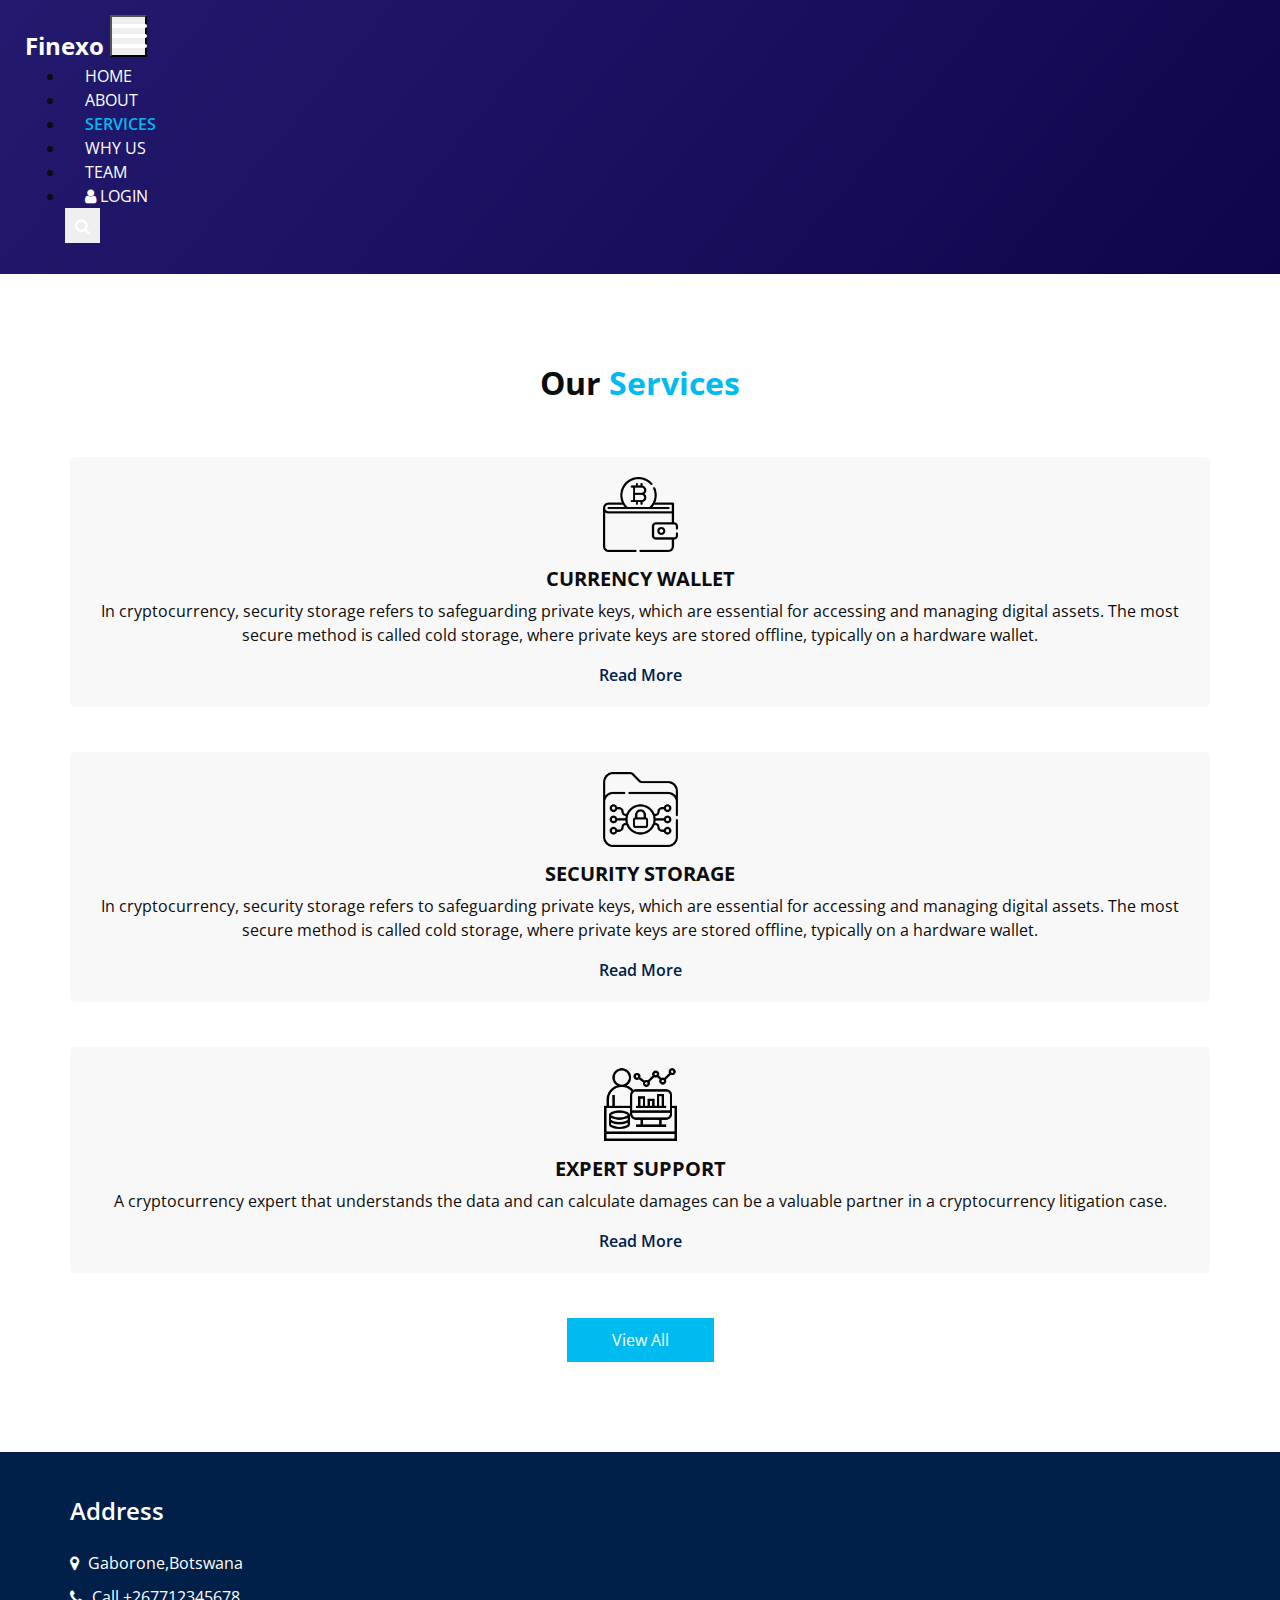
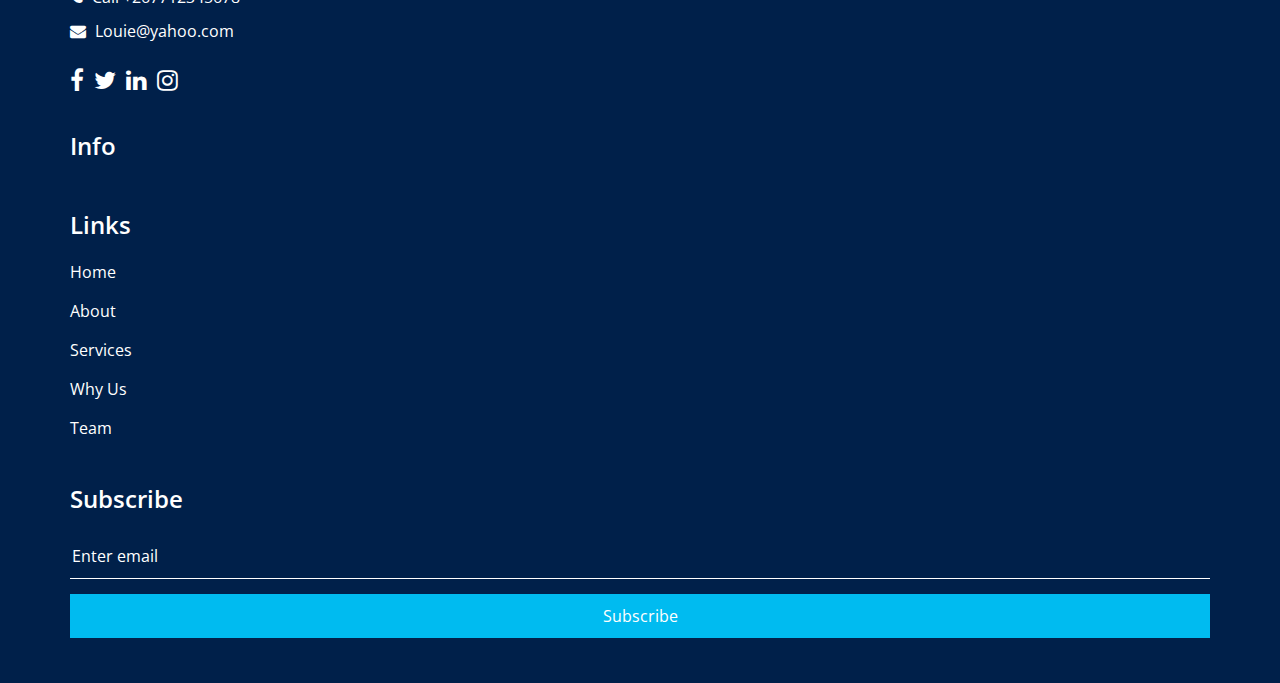
<file: service.html>
<!DOCTYPE html>
<html>

<head>
  <meta charset="utf-8" />
  <meta http-equiv="X-UA-Compatible" content="IE=edge" />
  <meta name="viewport" content="width=device-width, initial-scale=1, shrink-to-fit=no" />
  <meta name="keywords" content="Crypto" />
  <meta name="description" content="Crypto" />
  <meta name="author" content="Louie" />
  <link rel="shortcut icon" href="images/favicon.png" type="">

  <title> Finexo </title>
  <link rel="stylesheet" type="text/css" href="css/bootstrap.css" />
  <link href="https://fonts.googleapis.com/css2?family=Roboto:wght@400;500;700;900&display=swap" rel="stylesheet">
  <link rel="stylesheet" type="text/css" href="https://cdnjs.cloudflare.com/ajax/libs/OwlCarousel2/2.3.4/assets/owl.carousel.min.css" />

 <link href="css/font-awesome.min.css" rel="stylesheet" />
  <link href="css/style.css" rel="stylesheet" />
  <link href="css/responsive.css" rel="stylesheet" />

</head>

<body class="sub_page">

  <div class="hero_area">

    <div class="hero_bg_box">
      <div class="bg_img_box">
        <img src="images/hero-bg.png" alt="">
      </div>
    </div>

    <header class="header_section">
      <div class="container-fluid">
        <nav class="navbar navbar-expand-lg custom_nav-container ">
          <a class="navbar-brand" href="index.html">
            <span>
              Finexo
            </span>
          </a>

          <button class="navbar-toggler" type="button" data-toggle="collapse" data-target="#navbarSupportedContent" aria-controls="navbarSupportedContent" aria-expanded="false" aria-label="Toggle navigation">
            <span class=""> </span>
          </button>

          <div class="collapse navbar-collapse" id="navbarSupportedContent">
            <ul class="navbar-nav  ">
              <li class="nav-item ">
                <a class="nav-link" href="index.html">Home </a>
              </li>
              <li class="nav-item">
                <a class="nav-link" href="about.html"> About</a>
              </li>
              <li class="nav-item active">
                <a class="nav-link" href="service.html">Services <span class="sr-only">(current)</span> </a>
              </li>
              <li class="nav-item">
                <a class="nav-link" href="why.html">Why Us</a>
              </li>
              <li class="nav-item">
                <a class="nav-link" href="team.html">Team</a>
              </li>
              <li class="nav-item">
                <a class="nav-link" href="#"> <i class="fa fa-user" aria-hidden="true"></i> Login</a>
              </li>
              <form class="form-inline">
                <button class="btn  my-2 my-sm-0 nav_search-btn" type="submit">
                  <i class="fa fa-search" aria-hidden="true"></i>
                </button>
              </form>
            </ul>
          </div>
        </nav>
      </div>
    </header>
  </div>

  <section class="service_section layout_padding">
    <div class="service_container">
      <div class="container ">
        <div class="heading_container heading_center">
          <h2>
            Our <span>Services</span>
          </h2>
          <p>
            
          </p>
        </div>
        <div class="row">
          <div class="col-md-4 ">
            <div class="box ">
              <div class="img-box">
                <img src="images/s1.png" alt="">
              </div>
              <div class="detail-box">
                <h5>
                  Currency Wallet
                </h5>
                <p>
                  In cryptocurrency, security storage refers to safeguarding private keys, which are essential for accessing and managing digital assets. The most secure method is called cold storage, where private keys are stored offline, typically on a hardware wallet.
                </p>
                <a href="">
                  Read More
                </a>
              </div>
            </div>
          </div>
          <div class="col-md-4 ">
            <div class="box ">
              <div class="img-box">
                <img src="images/s2.png" alt="">
              </div>
              <div class="detail-box">
                <h5>
                  Security Storage
                </h5>
                <p>
                  In cryptocurrency, security storage refers to safeguarding private keys, which are essential for accessing and managing digital assets. The most secure method is called cold storage, where private keys are stored offline, typically on a hardware wallet.
                </p>
                <a href="">
                  Read More
                </a>
              </div>
            </div>
          </div>
          <div class="col-md-4 ">
            <div class="box ">
              <div class="img-box">
                <img src="images/s3.png" alt="">
              </div>
              <div class="detail-box">
                <h5>
                  Expert Support
                </h5>
                <p>
                  A cryptocurrency expert that understands the data and can calculate damages can be a valuable partner in a cryptocurrency litigation case.
                </p>
                <a href="">
                  Read More
                </a>
              </div>
            </div>
          </div>
        </div>
        <div class="btn-box">
          <a href="">
            View All
          </a>
        </div>
      </div>
    </div>
  </section>

  <section class="info_section layout_padding2">
    <div class="container">
      <div class="row">
        <div class="col-md-6 col-lg-3 info_col">
          <div class="info_contact">
            <h4>
              Address
            </h4>
            <div class="contact_link_box">
              <a href="">
                <i class="fa fa-map-marker" aria-hidden="true"></i>
                <span>
                  Gaborone,Botswana
                </span>
              </a>
              <a href="">
                <i class="fa fa-phone" aria-hidden="true"></i>
                <span>
                  Call +267712345678
                </span>
              </a>
              <a href="">
                <i class="fa fa-envelope" aria-hidden="true"></i>
                <span>
                  Louie@yahoo.com
                </span>
              </a>
            </div>
          </div>
          <div class="info_social">
            <a href="">
              <i class="fa fa-facebook" aria-hidden="true"></i>
            </a>
            <a href="">
              <i class="fa fa-twitter" aria-hidden="true"></i>
            </a>
            <a href="">
              <i class="fa fa-linkedin" aria-hidden="true"></i>
            </a>
            <a href="">
              <i class="fa fa-instagram" aria-hidden="true"></i>
            </a>
          </div>
        </div>
        <div class="col-md-6 col-lg-3 info_col">
          <div class="info_detail">
            <h4>
              Info
            </h4>
            <p>
            </p>
          </div>
        </div>
        <div class="col-md-6 col-lg-2 mx-auto info_col">
          <div class="info_link_box">
            <h4>
              Links
            </h4>
            <div class="info_links">
              <a class="active" href="index.html">
                Home
              </a>
              <a class="" href="about.html">
                About
              </a>
              <a class="" href="service.html">
                Services
              </a>
              <a class="" href="why.html">
                Why Us
              </a>
              <a class="" href="team.html">
                Team
              </a>
            </div>
          </div>
        </div>
        <div class="col-md-6 col-lg-3 info_col ">
          <h4>
            Subscribe
          </h4>
          <form action="#">
            <input type="text" placeholder="Enter email" />
            <button type="submit">
              Subscribe
            </button>
          </form>
        </div>
      </div>
    </div>
  </section>
  
  <script src="js/jquery-3.4.1.min.js"></script>
<script src="js/bootstrap.js"></script>
<script src="https://cdnjs.cloudflare.com/ajax/libs/OwlCarousel2/2.3.4/owl.carousel.min.js"></script>
<script src="js/custom.js"></script>
</file>
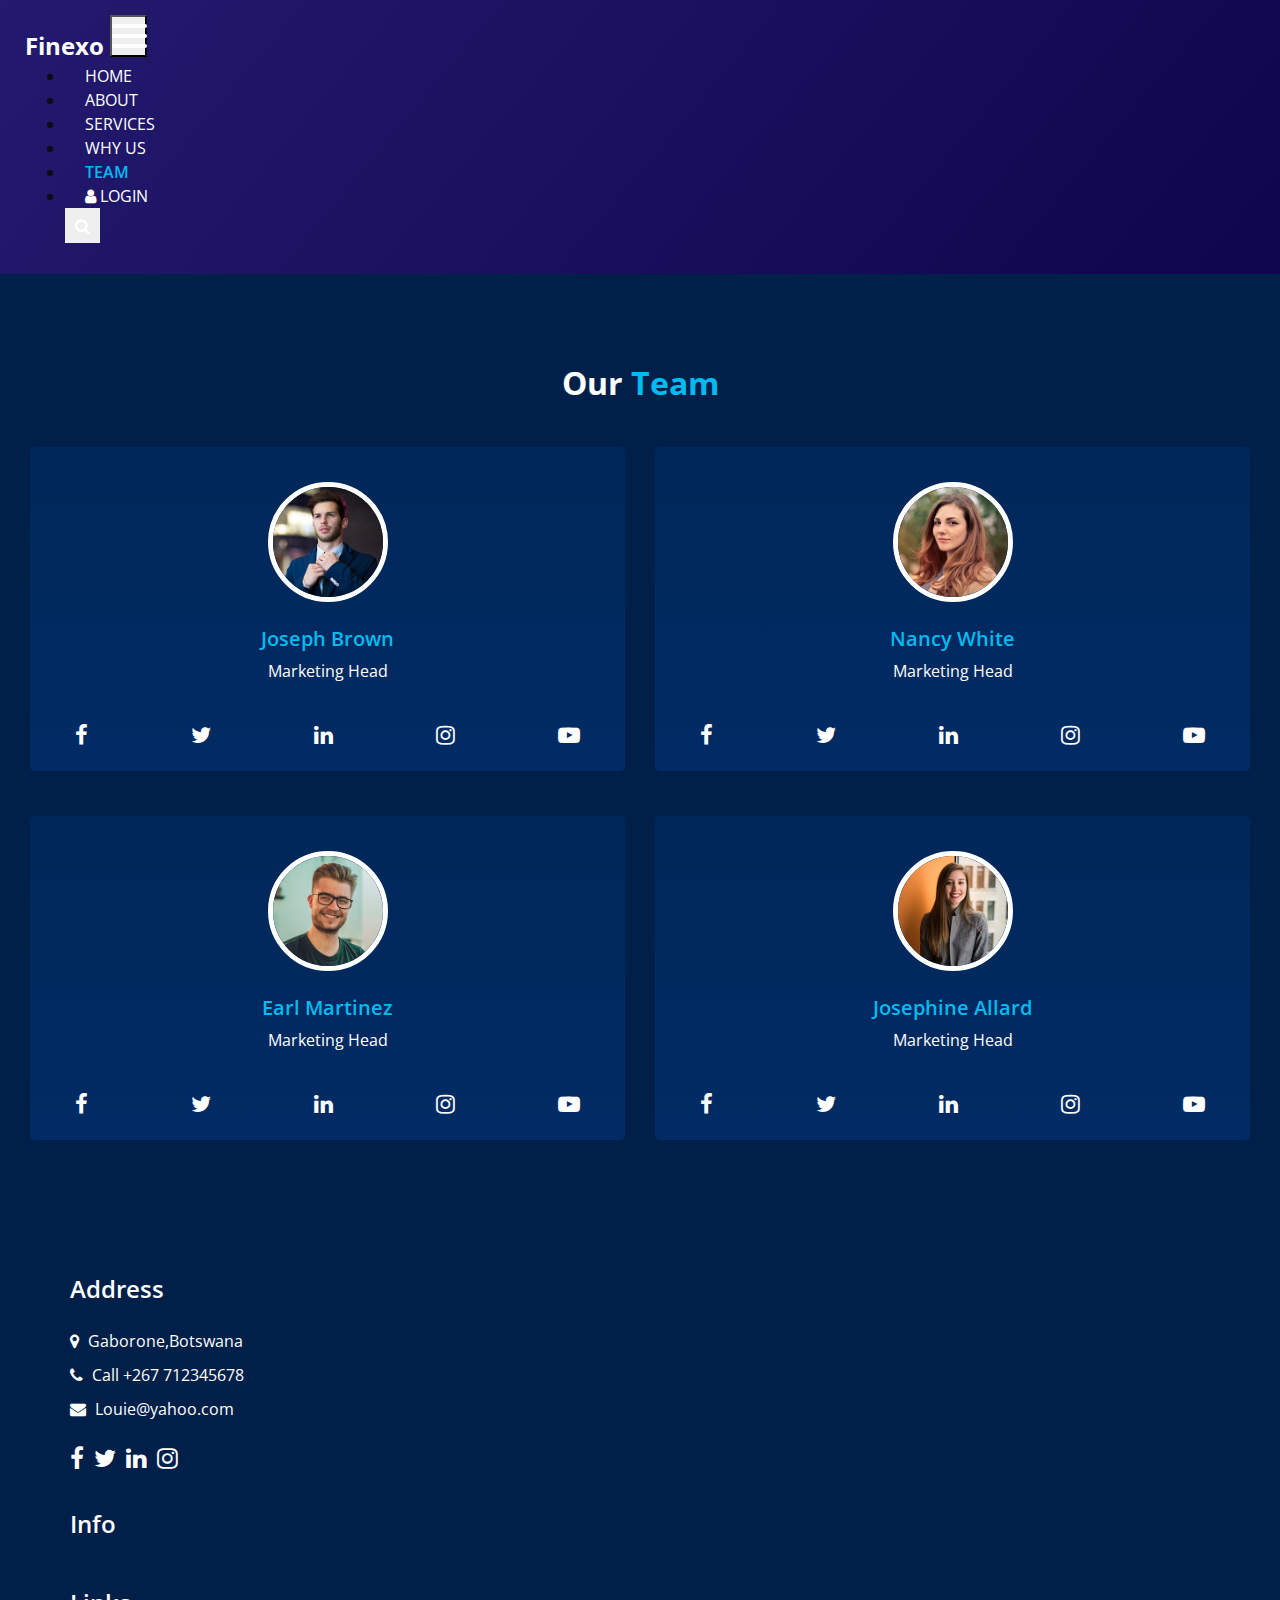
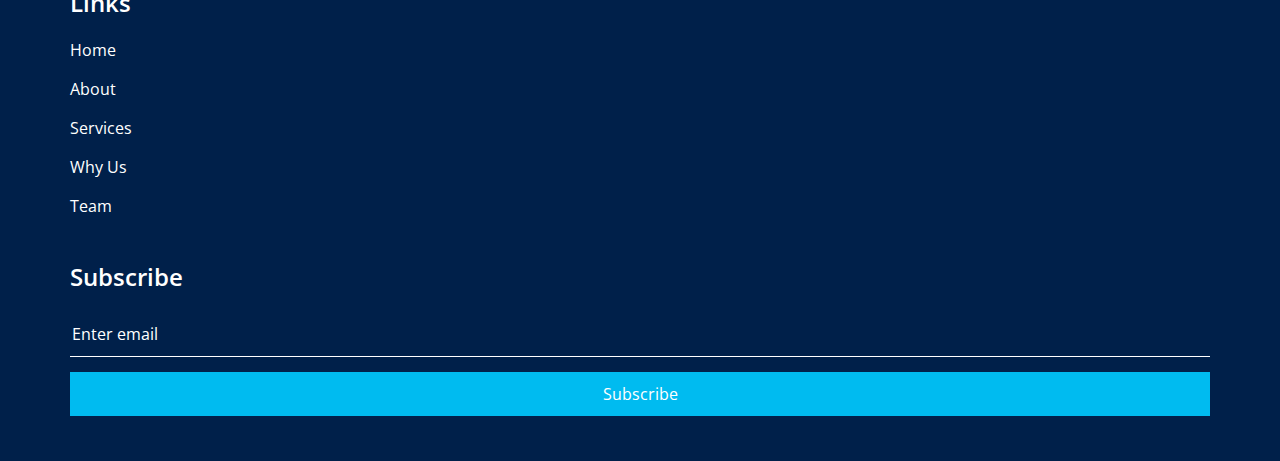
<file: team.html>
<!DOCTYPE html>
<html>

<head>
  <meta charset="utf-8" />
  <meta http-equiv="X-UA-Compatible" content="IE=edge" />
  <meta name="viewport" content="width=device-width, initial-scale=1, shrink-to-fit=no" />
  <meta name="keywords" content="crypto" />
  <meta name="description" content="Crypto" />
  <meta name="author" content="Louie Moremi" />
  <link rel="shortcut icon" href="images/favicon.png" type="">

  <title> Finexo </title>

  <link rel="stylesheet" type="text/css" href="css/bootstrap.css" />
  <link href="https://fonts.googleapis.com/css2?family=Roboto:wght@400;500;700;900&display=swap" rel="stylesheet">
  <link rel="stylesheet" type="text/css" href="https://cdnjs.cloudflare.com/ajax/libs/OwlCarousel2/2.3.4/assets/owl.carousel.min.css" />
  <link href="css/font-awesome.min.css" rel="stylesheet" />
  <link href="css/style.css" rel="stylesheet" />
  <link href="css/responsive.css" rel="stylesheet" />

</head>

<body class="sub_page">

  <div class="hero_area">

    <div class="hero_bg_box">
      <div class="bg_img_box">
        <img src="images/hero-bg.png" alt="">
      </div>
    </div>

    <header class="header_section">
      <div class="container-fluid">
        <nav class="navbar navbar-expand-lg custom_nav-container ">
          <a class="navbar-brand" href="index.html">
            <span>
              Finexo
            </span>
          </a>

          <button class="navbar-toggler" type="button" data-toggle="collapse" data-target="#navbarSupportedContent" aria-controls="navbarSupportedContent" aria-expanded="false" aria-label="Toggle navigation">
            <span class=""> </span>
          </button>

          <div class="collapse navbar-collapse" id="navbarSupportedContent">
            <ul class="navbar-nav  ">
              <li class="nav-item ">
                <a class="nav-link" href="index.html">Home </a>
              </li>
              <li class="nav-item">
                <a class="nav-link" href="about.html"> About</a>
              </li>
              <li class="nav-item">
                <a class="nav-link" href="service.html">Services</a>
              </li>
              <li class="nav-item">
                <a class="nav-link" href="why.html">Why Us</a>
              </li>
              <li class="nav-item active">
                <a class="nav-link" href="team.html">Team <span class="sr-only">(current)</span> </a>
              </li>
              <li class="nav-item">
                <a class="nav-link" href="#"> <i class="fa fa-user" aria-hidden="true"></i> Login</a>
              </li>
              <form class="form-inline">
                <button class="btn  my-2 my-sm-0 nav_search-btn" type="submit">
                  <i class="fa fa-search" aria-hidden="true"></i>
                </button>
              </form>
            </ul>
          </div>
        </nav>
      </div>
    </header>
  </div>

  <section class="team_section layout_padding">
    <div class="container-fluid">
      <div class="heading_container heading_center">
        <h2 class="">
          Our <span> Team</span>
        </h2>
      </div>

      <div class="team_container">
        <div class="row">
          <div class="col-lg-3 col-sm-6">
            <div class="box ">
              <div class="img-box">
                <img src="images/team-1.jpg" class="img1" alt="">
              </div>
              <div class="detail-box">
                <h5>
                  Joseph Brown
                </h5>
                <p>
                  Marketing Head
                </p>
              </div>
              <div class="social_box">
                <a href="#">
                  <i class="fa fa-facebook" aria-hidden="true"></i>
                </a>
                <a href="#">
                  <i class="fa fa-twitter" aria-hidden="true"></i>
                </a>
                <a href="#">
                  <i class="fa fa-linkedin" aria-hidden="true"></i>
                </a>
                <a href="#">
                  <i class="fa fa-instagram" aria-hidden="true"></i>
                </a>
                <a href="#">
                  <i class="fa fa-youtube-play" aria-hidden="true"></i>
                </a>
              </div>
            </div>
          </div>
          <div class="col-lg-3 col-sm-6">
            <div class="box ">
              <div class="img-box">
                <img src="images/team-2.jpg" class="img1" alt="">
              </div>
              <div class="detail-box">
                <h5>
                  Nancy White
                </h5>
                <p>
                  Marketing Head
                </p>
              </div>
              <div class="social_box">
                <a href="#">
                  <i class="fa fa-facebook" aria-hidden="true"></i>
                </a>
                <a href="#">
                  <i class="fa fa-twitter" aria-hidden="true"></i>
                </a>
                <a href="#">
                  <i class="fa fa-linkedin" aria-hidden="true"></i>
                </a>
                <a href="#">
                  <i class="fa fa-instagram" aria-hidden="true"></i>
                </a>
                <a href="#">
                  <i class="fa fa-youtube-play" aria-hidden="true"></i>
                </a>
              </div>
            </div>
          </div>
          <div class="col-lg-3 col-sm-6">
            <div class="box ">
              <div class="img-box">
                <img src="images/team-3.jpg" class="img1" alt="">
              </div>
              <div class="detail-box">
                <h5>
                  Earl Martinez
                </h5>
                <p>
                  Marketing Head
                </p>
              </div>
              <div class="social_box">
                <a href="#">
                  <i class="fa fa-facebook" aria-hidden="true"></i>
                </a>
                <a href="#">
                  <i class="fa fa-twitter" aria-hidden="true"></i>
                </a>
                <a href="#">
                  <i class="fa fa-linkedin" aria-hidden="true"></i>
                </a>
                <a href="#">
                  <i class="fa fa-instagram" aria-hidden="true"></i>
                </a>
                <a href="#">
                  <i class="fa fa-youtube-play" aria-hidden="true"></i>
                </a>
              </div>
            </div>
          </div>
          <div class="col-lg-3 col-sm-6">
            <div class="box ">
              <div class="img-box">
                <img src="images/team-4.jpg" class="img1" alt="">
              </div>
              <div class="detail-box">
                <h5>
                  Josephine Allard
                </h5>
                <p>
                  Marketing Head
                </p>
              </div>
              <div class="social_box">
                <a href="#">
                  <i class="fa fa-facebook" aria-hidden="true"></i>
                </a>
                <a href="#">
                  <i class="fa fa-twitter" aria-hidden="true"></i>
                </a>
                <a href="#">
                  <i class="fa fa-linkedin" aria-hidden="true"></i>
                </a>
                <a href="#">
                  <i class="fa fa-instagram" aria-hidden="true"></i>
                </a>
                <a href="#">
                  <i class="fa fa-youtube-play" aria-hidden="true"></i>
                </a>
              </div>
            </div>
          </div>
        </div>
      </div>
    </div>
  </section>

  <section class="info_section layout_padding2">
    <div class="container">
      <div class="row">
        <div class="col-md-6 col-lg-3 info_col">
          <div class="info_contact">
            <h4>
              Address
            </h4>
            <div class="contact_link_box">
              <a href="">
                <i class="fa fa-map-marker" aria-hidden="true"></i>
                <span>
                  Gaborone,Botswana
                </span>
              </a>
              <a href="">
                <i class="fa fa-phone" aria-hidden="true"></i>
                <span>
                  Call +267 712345678
                </span>
              </a>
              <a href="">
                <i class="fa fa-envelope" aria-hidden="true"></i>
                <span>
                  Louie@yahoo.com
                </span>
              </a>
            </div>
          </div>
          <div class="info_social">
            <a href="">
              <i class="fa fa-facebook" aria-hidden="true"></i>
            </a>
            <a href="">
              <i class="fa fa-twitter" aria-hidden="true"></i>
            </a>
            <a href="">
              <i class="fa fa-linkedin" aria-hidden="true"></i>
            </a>
            <a href="">
              <i class="fa fa-instagram" aria-hidden="true"></i>
            </a>
          </div>
        </div>
        <div class="col-md-6 col-lg-3 info_col">
          <div class="info_detail">
            <h4>
              Info
            </h4>
            <p>
            </p>
          </div>
        </div>
        <div class="col-md-6 col-lg-2 mx-auto info_col">
          <div class="info_link_box">
            <h4>
              Links
            </h4>
            <div class="info_links">
              <a class="active" href="index.html">
                Home
              </a>
              <a class="" href="about.html">
                About
              </a>
              <a class="" href="service.html">
                Services
              </a>
              <a class="" href="why.html">
                Why Us
              </a>
              <a class="" href="team.html">
                Team
              </a>
            </div>
          </div>
        </div>
        <div class="col-md-6 col-lg-3 info_col ">
          <h4>
            Subscribe
          </h4>
          <form action="#">
            <input type="text" placeholder="Enter email" />
            <button type="submit">
              Subscribe
            </button>
          </form>
        </div>
      </div>
    </div>
  </section>

  <script src="js/jquery-3.4.1.min.js"></script>
<script src="js/bootstrap.js"></script>
<script src="https://cdnjs.cloudflare.com/ajax/libs/OwlCarousel2/2.3.4/owl.carousel.min.js"></script>
<script src="js/custom.js"></script>
</body>

</html>
</file>
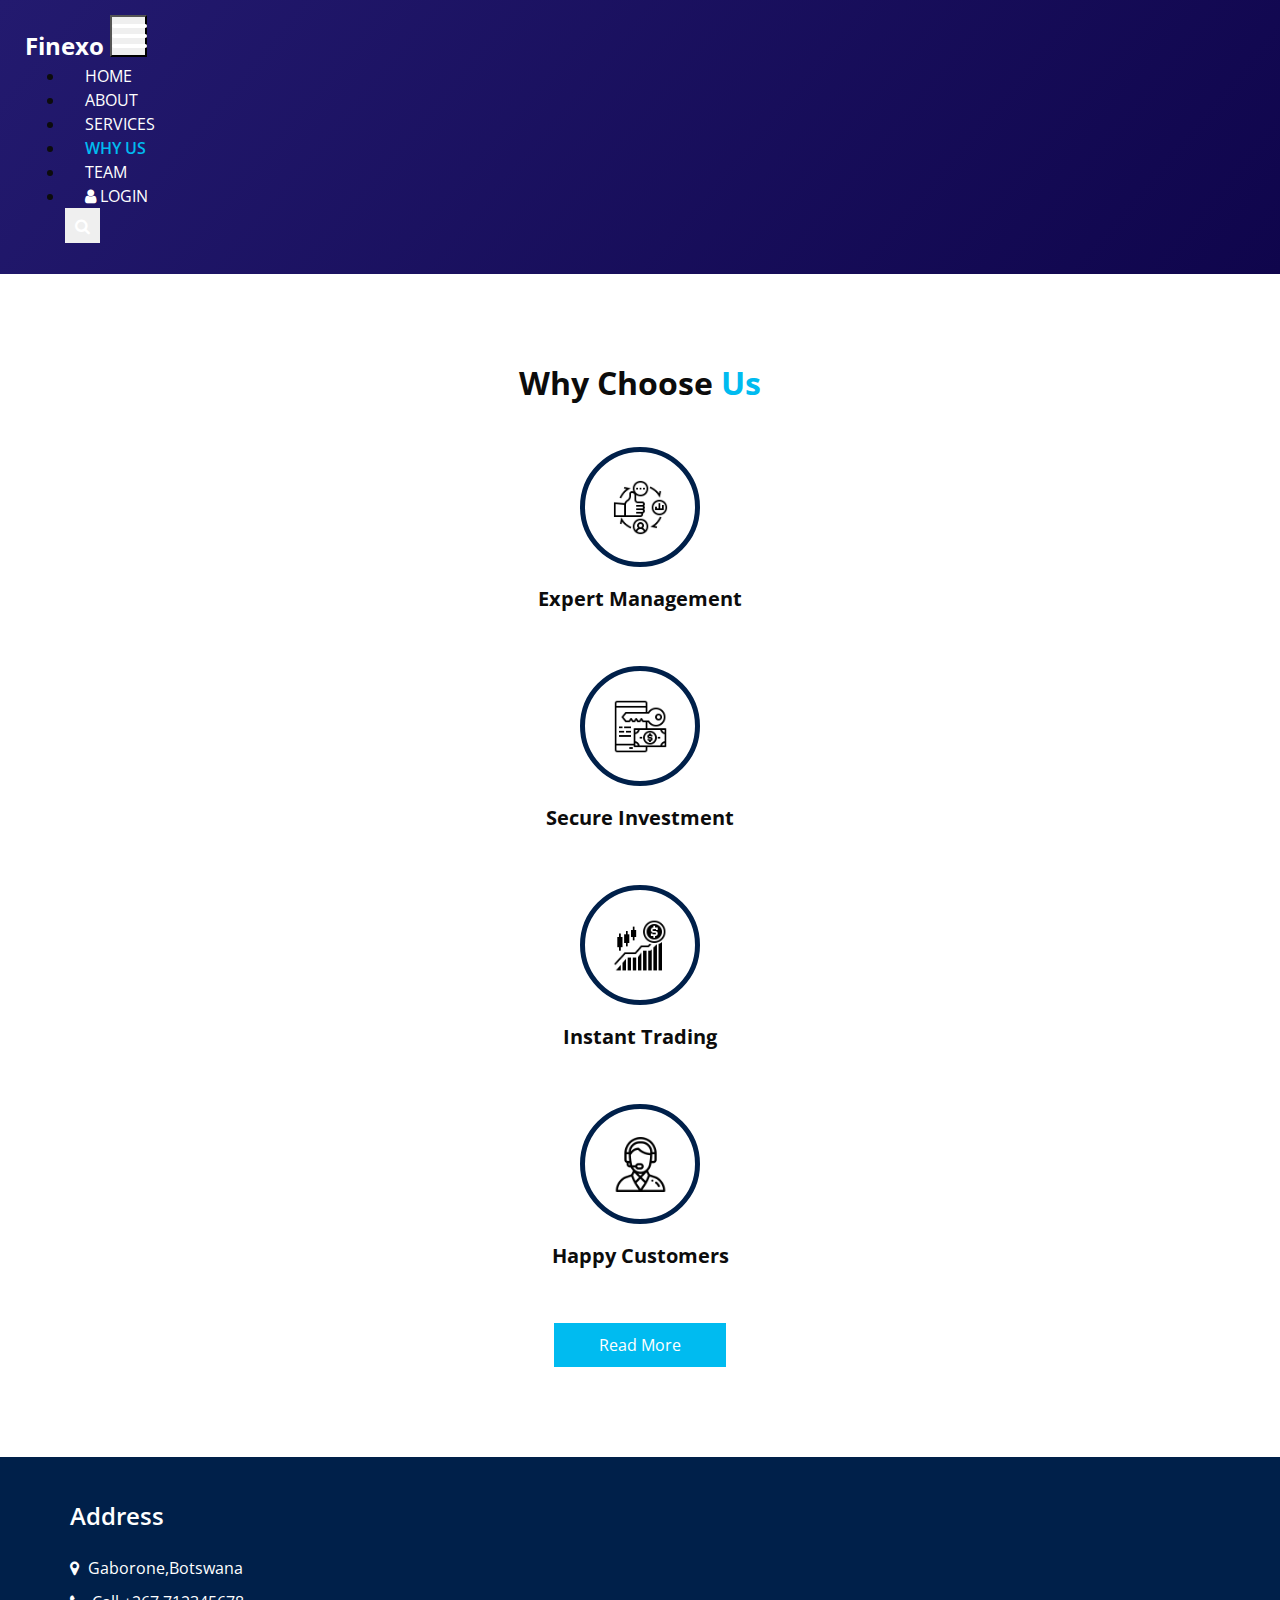
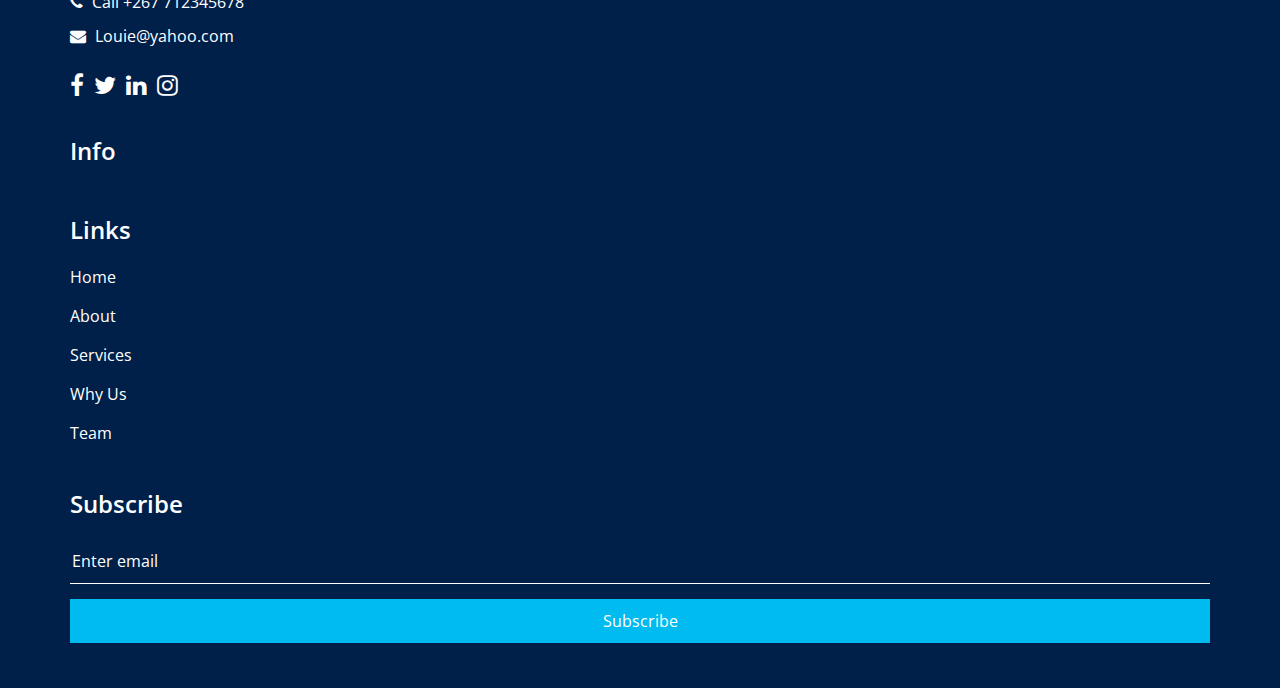
<file: why.html>
<!DOCTYPE html>
<html>

<head>
  <meta charset="utf-8" />
  <meta http-equiv="X-UA-Compatible" content="IE=edge" />
  <meta name="viewport" content="width=device-width, initial-scale=1, shrink-to-fit=no" />
  <meta name="keywords" content="Crypto" />
  <meta name="description" content="Crypto" />
  <meta name="author" content="Louie Moremi" />
  <link rel="shortcut icon" href="images/favicon.png" type="">

  <title> Finexo </title>

  <link rel="stylesheet" type="text/css" href="css/bootstrap.css" />
  <link href="https://fonts.googleapis.com/css2?family=Roboto:wght@400;500;700;900&display=swap" rel="stylesheet">
  <link rel="stylesheet" type="text/css" href="https://cdnjs.cloudflare.com/ajax/libs/OwlCarousel2/2.3.4/assets/owl.carousel.min.css" />
  <link href="css/font-awesome.min.css" rel="stylesheet" />
  <link href="css/style.css" rel="stylesheet" />
  <link href="css/responsive.css" rel="stylesheet" />

</head>

<body class="sub_page">

  <div class="hero_area">

    <div class="hero_bg_box">
      <div class="bg_img_box">
        <img src="images/hero-bg.png" alt="">
      </div>
    </div>

    <header class="header_section">
      <div class="container-fluid">
        <nav class="navbar navbar-expand-lg custom_nav-container ">
          <a class="navbar-brand" href="index.html">
            <span>
              Finexo
            </span>
          </a>

          <button class="navbar-toggler" type="button" data-toggle="collapse" data-target="#navbarSupportedContent" aria-controls="navbarSupportedContent" aria-expanded="false" aria-label="Toggle navigation">
            <span class=""> </span>
          </button>

          <div class="collapse navbar-collapse" id="navbarSupportedContent">
            <ul class="navbar-nav  ">
              <li class="nav-item ">
                <a class="nav-link" href="index.html">Home </a>
              </li>
              <li class="nav-item">
                <a class="nav-link" href="about.html"> About</a>
              </li>
              <li class="nav-item">
                <a class="nav-link" href="service.html">Services</a>
              </li>
              <li class="nav-item active">
                <a class="nav-link" href="why.html">Why Us <span class="sr-only">(current)</span> </a>
              </li>
              <li class="nav-item">
                <a class="nav-link" href="team.html">Team</a>
              </li>
              <li class="nav-item">
                <a class="nav-link" href="#"> <i class="fa fa-user" aria-hidden="true"></i> Login</a>
              </li>
              <form class="form-inline">
                <button class="btn  my-2 my-sm-0 nav_search-btn" type="submit">
                  <i class="fa fa-search" aria-hidden="true"></i>
                </button>
              </form>
            </ul>
          </div>
        </nav>
      </div>
    </header>
  </div>


  <section class="why_section layout_padding">
    <div class="container">
      <div class="heading_container heading_center">
        <h2>
          Why Choose <span>Us</span>
        </h2>
      </div>
      <div class="why_container">
        <div class="box">
          <div class="img-box">
            <img src="images/w1.png" alt="">
          </div>
          <div class="detail-box">
            <h5>
              Expert Management
            </h5>
            </p>
          </div>
        </div>
        <div class="box">
          <div class="img-box">
            <img src="images/w2.png" alt="">
          </div>
          <div class="detail-box">
            <h5>
              Secure Investment
            </h5>
            </p>
          </div>
        </div>
        <div class="box">
          <div class="img-box">
            <img src="images/w3.png" alt="">
          </div>
          <div class="detail-box">
            <h5>
              Instant Trading
            </h5>
            </p>
          </div>
        </div>
        <div class="box">
          <div class="img-box">
            <img src="images/w4.png" alt="">
          </div>
          <div class="detail-box">
            <h5>
              Happy Customers
            </h5>
            </p>
          </div>
        </div>
      </div>
      <div class="btn-box">
        <a href="">
          Read More
        </a>
      </div>
    </div>
  </section>
  <section class="info_section layout_padding2">
    <div class="container">
      <div class="row">
        <div class="col-md-6 col-lg-3 info_col">
          <div class="info_contact">
            <h4>
              Address
            </h4>
            <div class="contact_link_box">
              <a href="">
                <i class="fa fa-map-marker" aria-hidden="true"></i>
                <span>
                  Gaborone,Botswana
                </span>
              </a>
              <a href="">
                <i class="fa fa-phone" aria-hidden="true"></i>
                <span>
                  Call +267 712345678
                </span>
              </a>
              <a href="">
                <i class="fa fa-envelope" aria-hidden="true"></i>
                <span>
                  Louie@yahoo.com
                </span>
              </a>
            </div>
          </div>
          <div class="info_social">
            <a href="">
              <i class="fa fa-facebook" aria-hidden="true"></i>
            </a>
            <a href="">
              <i class="fa fa-twitter" aria-hidden="true"></i>
            </a>
            <a href="">
              <i class="fa fa-linkedin" aria-hidden="true"></i>
            </a>
            <a href="">
              <i class="fa fa-instagram" aria-hidden="true"></i>
            </a>
          </div>
        </div>
        <div class="col-md-6 col-lg-3 info_col">
          <div class="info_detail">
            <h4>
              Info
            </h4>
            </p>
          </div>
        </div>
        <div class="col-md-6 col-lg-2 mx-auto info_col">
          <div class="info_link_box">
            <h4>
              Links
            </h4>
            <div class="info_links">
              <a class="active" href="index.html">
                Home
              </a>
              <a class="" href="about.html">
                About
              </a>
              <a class="" href="service.html">
                Services
              </a>
              <a class="" href="why.html">
                Why Us
              </a>
              <a class="" href="team.html">
                Team
              </a>
            </div>
          </div>
        </div>
        <div class="col-md-6 col-lg-3 info_col ">
          <h4>
            Subscribe
          </h4>
          <form action="#">
            <input type="text" placeholder="Enter email" />
            <button type="submit">
              Subscribe
            </button>
          </form>
        </div>
      </div>
    </div>
  </section>

  <script src="js/jquery-3.4.1.min.js"></script>
<script src="js/bootstrap.js"></script>
<script src="https://cdnjs.cloudflare.com/ajax/libs/OwlCarousel2/2.3.4/owl.carousel.min.js"></script>
<script src="js/custom.js"></script>
</body>

</html>
</file>
<file: css/style.css>
@import url("https://fonts.googleapis.com/css2?family=Lato:wght@400;700&family=Open+Sans:wght@300;400;600;700&display=swap");
body {
  font-family: "Open Sans", sans-serif;
  color: #0c0c0c;
  background-color: #ffffff;
  overflow-x: hidden;
}

.layout_padding {
  padding: 90px 0;
}

.layout_padding2 {
  padding: 75px 0;
}

.layout_padding2-top {
  padding-top: 75px;
}

.layout_padding2-bottom {
  padding-bottom: 75px;
}

.layout_padding-top {
  padding-top: 90px;
}

.layout_padding-bottom {
  padding-bottom: 90px;
}

.heading_container {
  display: -webkit-box;
  display: -ms-flexbox;
  display: flex;
  -webkit-box-orient: vertical;
  -webkit-box-direction: normal;
      -ms-flex-direction: column;
          flex-direction: column;
  -webkit-box-align: start;
      -ms-flex-align: start;
          align-items: flex-start;
}

.heading_container h2 {
  position: relative;
  font-weight: bold;
  margin-bottom: 0;
}

.heading_container h2 span {
  color: #00bbf0;
}

.heading_container p {
  margin-top: 10px;
  margin-bottom: 0;
}

.heading_container.heading_center {
  -webkit-box-align: center;
      -ms-flex-align: center;
          align-items: center;
  text-align: center;
}

a,
a:hover,
a:focus {
  text-decoration: none;
}

a:hover,
a:focus {
  color: initial;
}

.btn,
.btn:focus {
  outline: none !important;
  -webkit-box-shadow: none;
          box-shadow: none;
}

.hero_area {
  position: relative;
  min-height: 100vh;
  display: -webkit-box;
  display: -ms-flexbox;
  display: flex;
  -webkit-box-orient: vertical;
  -webkit-box-direction: normal;
      -ms-flex-direction: column;
          flex-direction: column;
}

.hero_area .hero_bg_box {
  position: absolute;
  top: 0;
  left: 0;
  width: 100%;
  height: 100%;
  display: -webkit-box;
  display: -ms-flexbox;
  display: flex;
  -webkit-box-pack: center;
      -ms-flex-pack: center;
          justify-content: center;
  -webkit-box-align: end;
      -ms-flex-align: end;
          align-items: flex-end;
  overflow: hidden;
  z-index: -1;
}

.hero_area .hero_bg_box .bg_img_box {
  min-width: 100%;
  min-height: 100%;
}

.hero_area .hero_bg_box img {
  min-width: 100%;
  min-height: 100%;
}

.sub_page .hero_area {
  min-height: auto;
  background: linear-gradient(130deg, #231a6f, #0f054c);
}

.sub_page .hero_area .hero_bg_box {
  display: none;
}

.header_section {
  padding: 15px 0;
}

.header_section .container-fluid {
  padding-right: 25px;
  padding-left: 25px;
}

.navbar-brand span {
  font-weight: bold;
  font-size: 24px;
  color: #ffffff;
}

.custom_nav-container {
  padding: 0;
}

.custom_nav-container .navbar-nav {
  margin-left: auto;
}

.custom_nav-container .navbar-nav .nav-item .nav-link {
  padding: 5px 20px;
  color: #ffffff;
  text-align: center;
  text-transform: uppercase;
  border-radius: 5px;
  -webkit-transition: all 0.3s;
  transition: all 0.3s;
}

.custom_nav-container .navbar-nav .nav-item:hover .nav-link, .custom_nav-container .navbar-nav .nav-item.active .nav-link {
  color: #00bbf0;
}

.custom_nav-container .navbar-nav .nav-item.active .nav-link {
  font-weight: 600;
}

.custom_nav-container .nav_search-btn {
  width: 35px;
  height: 35px;
  padding: 0;
  border: none;
  color: #ffffff;
}

.custom_nav-container .nav_search-btn:hover {
  color: #00bbf0;
}

.custom_nav-container .navbar-toggler {
  outline: none;
}

.custom_nav-container .navbar-toggler {
  padding: 0;
  width: 37px;
  height: 42px;
  -webkit-transition: all 0.3s;
  transition: all 0.3s;
}

.custom_nav-container .navbar-toggler span {
  display: block;
  width: 35px;
  height: 4px;
  background-color: #ffffff;
  margin: 7px 0;
  -webkit-transition: all 0.3s;
  transition: all 0.3s;
  position: relative;
  border-radius: 5px;
  transition: all 0.3s;
}

.custom_nav-container .navbar-toggler span::before, .custom_nav-container .navbar-toggler span::after {
  content: "";
  position: absolute;
  left: 0;
  height: 100%;
  width: 100%;
  background-color: #ffffff;
  top: -10px;
  border-radius: 5px;
  -webkit-transition: all 0.3s;
  transition: all 0.3s;
}

.custom_nav-container .navbar-toggler span::after {
  top: 10px;
}

.custom_nav-container .navbar-toggler[aria-expanded="true"] {
  -webkit-transform: rotate(360deg);
          transform: rotate(360deg);
}

.custom_nav-container .navbar-toggler[aria-expanded="true"] span {
  -webkit-transform: rotate(45deg);
          transform: rotate(45deg);
}

.custom_nav-container .navbar-toggler[aria-expanded="true"] span::before, .custom_nav-container .navbar-toggler[aria-expanded="true"] span::after {
  -webkit-transform: rotate(90deg);
          transform: rotate(90deg);
  top: 0;
}

.slider_section {
  -webkit-box-flex: 1;
      -ms-flex: 1;
          flex: 1;
  display: -webkit-box;
  display: -ms-flexbox;
  display: flex;
  -webkit-box-align: center;
      -ms-flex-align: center;
          align-items: center;
  position: relative;
  padding: 45px 0 145px 0;
}

.slider_section .row {
  -webkit-box-align: center;
      -ms-flex-align: center;
          align-items: center;
}

.slider_section #customCarousel1 {
  width: 100%;
  position: unset;
}

.slider_section .detail-box {
  color: #00204a;
}

.slider_section .detail-box h1 {
  font-size: 3rem;
  font-weight: bold;
  text-transform: uppercase;
  margin-bottom: 15px;
  color: #ffffff;
}

.slider_section .detail-box p {
  color: #fefefe;
  font-size: 14px;
}

.slider_section .detail-box .btn-box {
  display: -webkit-box;
  display: -ms-flexbox;
  display: flex;
  margin: 0 -5px;
  margin-top: 25px;
}

.slider_section .detail-box .btn-box a {
  margin: 5px;
  text-align: center;
  width: 165px;
}

.slider_section .detail-box .btn-box .btn1 {
  display: inline-block;
  padding: 10px 15px;
  background-color: #00bbf0;
  color: #ffffff;
  border-radius: 0;
  -webkit-transition: all 0.3s;
  transition: all 0.3s;
  border: none;
}

.slider_section .detail-box .btn-box .btn1:hover {
  background-color: #007fa4;
}

.slider_section .detail-box .btn-box .btn2 {
  display: inline-block;
  padding: 10px 15px;
  background-color: #000000;
  color: #ffffff;
  border-radius: 0;
  -webkit-transition: all 0.3s;
  transition: all 0.3s;
  border: none;
}

.slider_section .detail-box .btn-box .btn2:hover {
  background-color: black;
}

.slider_section .img-box {
  margin: 45px 0;
}

.slider_section .img-box img {
  width: 100%;
  -webkit-animation: upDown 5s infinite;
          animation: upDown 5s infinite;
}

@-webkit-keyframes upDown {
  0% {
    -webkit-transform: translateY(-45px);
            transform: translateY(-45px);
  }
  50% {
    -webkit-transform: translateY(45px);
            transform: translateY(45px);
  }
  100% {
    -webkit-transform: translateY(-45px);
            transform: translateY(-45px);
  }
}

@keyframes upDown {
  0% {
    -webkit-transform: translateY(-45px);
            transform: translateY(-45px);
  }
  50% {
    -webkit-transform: translateY(45px);
            transform: translateY(45px);
  }
  100% {
    -webkit-transform: translateY(-45px);
            transform: translateY(-45px);
  }
}

.slider_section .carousel-indicators {
  position: unset;
  margin: 0;
  -webkit-box-pack: center;
      -ms-flex-pack: center;
          justify-content: center;
  -webkit-box-align: center;
      -ms-flex-align: center;
          align-items: center;
}

.slider_section .carousel-indicators li {
  background-color: #ffffff;
  width: 12px;
  height: 12px;
  border-radius: 100%;
  opacity: 1;
}

.slider_section .carousel-indicators li.active {
  width: 20px;
  height: 20px;
  background-color: #00bbf0;
}

.service_section {
  position: relative;
}

.service_section .box {
  display: -webkit-box;
  display: -ms-flexbox;
  display: flex;
  -webkit-box-orient: vertical;
  -webkit-box-direction: normal;
      -ms-flex-direction: column;
          flex-direction: column;
  -webkit-box-align: center;
      -ms-flex-align: center;
          align-items: center;
  text-align: center;
  margin-top: 45px;
  background-color: #f8f8f9;
  padding: 20px;
  border-radius: 5px;
}

.service_section .box .img-box {
  display: -webkit-box;
  display: -ms-flexbox;
  display: flex;
  -webkit-box-pack: center;
      -ms-flex-pack: center;
          justify-content: center;
  -webkit-box-align: start;
      -ms-flex-align: start;
          align-items: flex-start;
  width: 125px;
  min-width: 75px;
  height: 75px;
  margin-bottom: 15px;
}

.service_section .box .img-box img {
  max-width: 100%;
  max-height: 100%;
  -webkit-transition: all 0.3s;
  transition: all 0.3s;
}

.service_section .box .detail-box h5 {
  font-weight: bold;
  text-transform: uppercase;
}

.service_section .box .detail-box a {
  color: #00204a;
  font-weight: 600;
}

.service_section .box .detail-box a:hover {
  color: #00bbf0;
}

.service_section .btn-box {
  display: -webkit-box;
  display: -ms-flexbox;
  display: flex;
  -webkit-box-pack: center;
      -ms-flex-pack: center;
          justify-content: center;
  margin-top: 45px;
}

.service_section .btn-box a {
  display: inline-block;
  padding: 10px 45px;
  background-color: #00bbf0;
  color: #ffffff;
  border-radius: 0;
  -webkit-transition: all 0.3s;
  transition: all 0.3s;
  border: none;
}

.service_section .btn-box a:hover {
  background-color: #007fa4;
}

.about_section {
  background-color: #00204a;
  color: #ffffff;
}

.about_section .heading_container {
  margin-bottom: 45px;
}

.about_section .row {
  -webkit-box-align: center;
      -ms-flex-align: center;
          align-items: center;
}

.about_section .img-box img {
  max-width: 100%;
}

.about_section .detail-box h3 {
  font-weight: bold;
}

.about_section .detail-box p {
  margin-top: 15px;
}

.about_section .detail-box a {
  display: inline-block;
  padding: 10px 45px;
  background-color: #00bbf0;
  color: #ffffff;
  border-radius: 0px;
  -webkit-transition: all 0.3s;
  transition: all 0.3s;
  border: none;
  margin-top: 15px;
}

.about_section .detail-box a:hover {
  background-color: #007fa4;
}

.why_section .box {
  margin-top: 45px;
  display: -webkit-box;
  display: -ms-flexbox;
  display: flex;
  -webkit-box-orient: vertical;
  -webkit-box-direction: normal;
      -ms-flex-direction: column;
          flex-direction: column;
  -webkit-box-align: center;
      -ms-flex-align: center;
          align-items: center;
  text-align: center;
}

.why_section .box .img-box {
  margin-bottom: 20px;
  width: 120px;
  height: 120px;
  min-width: 120px;
  min-height: 120px;
  border-radius: 100%;
  border: 5px solid #00204a;
  display: -webkit-box;
  display: -ms-flexbox;
  display: flex;
  -webkit-box-pack: center;
      -ms-flex-pack: center;
          justify-content: center;
  -webkit-box-align: center;
      -ms-flex-align: center;
          align-items: center;
}

.why_section .box .img-box img {
  width: 55px;
  height: auto;
  fill: #00204a;
}

.why_section .box h5 {
  font-weight: bold;
  margin-bottom: 10px;
}

.why_section .box p {
  margin-bottom: 0;
}

.why_section .btn-box {
  display: -webkit-box;
  display: -ms-flexbox;
  display: flex;
  -webkit-box-pack: center;
      -ms-flex-pack: center;
          justify-content: center;
  margin-top: 45px;
}

.why_section .btn-box a {
  display: inline-block;
  padding: 10px 45px;
  background-color: #00bbf0;
  color: #ffffff;
  border-radius: 0;
  -webkit-transition: all 0.3s;
  transition: all 0.3s;
  border: none;
}

.why_section .btn-box a:hover {
  background-color: #007fa4;
}

.team_section {
  text-align: center;
  background-color: #00204a;
  color: #ffffff;
}

.team_section .heading_container {
  -webkit-box-pack: center;
      -ms-flex-pack: center;
          justify-content: center;
}

.team_section .team_container {
  padding: 0 15px;
}

.team_section .team_container .box {
  padding: 35px 0 0 0;
  border-radius: 5px;
  overflow: hidden;
  -webkit-transition: all .1s;
  transition: all .1s;
  margin-top: 45px;
  background: -webkit-gradient(linear, left top, left bottom, from(#002759), to(#002b64));
  background: linear-gradient(to bottom, #002759, #002b64);
}

.team_section .team_container .box .img-box {
  display: -webkit-box;
  display: -ms-flexbox;
  display: flex;
  -webkit-box-pack: center;
      -ms-flex-pack: center;
          justify-content: center;
  -webkit-box-align: center;
      -ms-flex-align: center;
          align-items: center;
}

.team_section .team_container .box .img-box img {
  width: 120px;
  border-radius: 100%;
  border: 5px solid #ffffff;
}

.team_section .team_container .box .detail-box {
  margin: 25px 0;
}

.team_section .team_container .box .detail-box h5 {
  color: #00bbf0;
  font-weight: 600;
  position: relative;
}

.team_section .team_container .box .social_box {
  padding: 10px 45px 20px 45px;
  display: -webkit-box;
  display: -ms-flexbox;
  display: flex;
  -webkit-box-pack: justify;
      -ms-flex-pack: justify;
          justify-content: space-between;
}

.team_section .team_container .box .social_box a {
  color: #ffffff;
  font-size: 22px;
}

.team_section .team_container .box .social_box a:hover {
  color: #00bbf0;
}

.client_section .heading_container {
  margin-bottom: 30px;
}

.client_section .box {
  display: -webkit-box;
  display: -ms-flexbox;
  display: flex;
  -webkit-box-orient: vertical;
  -webkit-box-direction: normal;
      -ms-flex-direction: column;
          flex-direction: column;
  margin: 15px;
}

.client_section .box .img-box {
  position: relative;
  display: -webkit-box;
  display: -ms-flexbox;
  display: flex;
  -webkit-box-pack: center;
      -ms-flex-pack: center;
          justify-content: center;
  -webkit-box-align: center;
      -ms-flex-align: center;
          align-items: center;
  width: 100px;
  margin-bottom: -50px;
  margin-left: 25px;
  position: relative;
}

.client_section .box .img-box img {
  border-radius: 100%;
}

.client_section .box .client_id {
  display: -webkit-box;
  display: -ms-flexbox;
  display: flex;
  -webkit-box-pack: justify;
      -ms-flex-pack: justify;
          justify-content: space-between;
}

.client_section .box .client_id .client_info h6 {
  font-weight: 600;
  margin-bottom: 5px;
}

.client_section .box .client_id .client_info p {
  margin-bottom: 0;
  font-size: 15px;
  font-size: 14px;
  margin-bottom: 10px;
}

.client_section .box .detail-box {
  background-color: #ffffff;
  -webkit-box-shadow: 0 0 15px 0 rgba(0, 0, 0, 0.15);
          box-shadow: 0 0 15px 0 rgba(0, 0, 0, 0.15);
  padding: 75px 25px 25px 25px;
}

.client_section .box .detail-box i {
  color: #00204a;
  margin-bottom: 10px;
}

.client_section .owl-carousel .owl-nav {
  display: -webkit-box;
  display: -ms-flexbox;
  display: flex;
  -webkit-box-pack: center;
      -ms-flex-pack: center;
          justify-content: center;
  margin-top: 45px;
}

.client_section .owl-carousel .owl-nav .owl-prev,
.client_section .owl-carousel .owl-nav .owl-next {
  width: 55px;
  height: 55px;
  background-color: #ffffff;
  color: #000000;
  outline: none;
  bottom: 0px;
  font-size: 24px;
  -webkit-box-shadow: 0 0 5px 0 rgba(0, 0, 0, 0.25);
          box-shadow: 0 0 5px 0 rgba(0, 0, 0, 0.25);
}

.client_section .owl-carousel .owl-nav .owl-prev:hover,
.client_section .owl-carousel .owl-nav .owl-next:hover {
  color: #00204a;
}

.info_section {
  background-color: #00204a;
  color: #ffffff;
  padding: 45px 0 15px 0;
}

.info_section h4 {
  font-weight: 600;
  margin-bottom: 20px;
}

.info_section .info_col {
  margin-bottom: 30px;
}

.info_section .info_contact .contact_link_box {
  display: -webkit-box;
  display: -ms-flexbox;
  display: flex;
  -webkit-box-orient: vertical;
  -webkit-box-direction: normal;
      -ms-flex-direction: column;
          flex-direction: column;
}

.info_section .info_contact .contact_link_box a {
  margin: 5px 0;
  color: #ffffff;
}

.info_section .info_contact .contact_link_box a i {
  margin-right: 5px;
}

.info_section .info_contact .contact_link_box a:hover {
  color: #00bbf0;
}

.info_section .info_social {
  display: -webkit-box;
  display: -ms-flexbox;
  display: flex;
  margin-top: 20px;
  margin-bottom: 10px;
}

.info_section .info_social a {
  display: -webkit-box;
  display: -ms-flexbox;
  display: flex;
  -webkit-box-pack: center;
      -ms-flex-pack: center;
          justify-content: center;
  -webkit-box-align: center;
      -ms-flex-align: center;
          align-items: center;
  color: #ffffff;
  border-radius: 100%;
  margin-right: 10px;
  font-size: 24px;
}

.info_section .info_social a:hover {
  color: #00bbf0;
}

.info_section .info_links {
  display: -webkit-box;
  display: -ms-flexbox;
  display: flex;
  -webkit-box-orient: vertical;
  -webkit-box-direction: normal;
      -ms-flex-direction: column;
          flex-direction: column;
  -ms-flex-wrap: wrap;
      flex-wrap: wrap;
}

.info_section .info_links a {
  display: -webkit-box;
  display: -ms-flexbox;
  display: flex;
  -webkit-box-align: center;
      -ms-flex-align: center;
          align-items: center;
  margin-bottom: 15px;
  color: #ffffff;
}

.info_section .info_links a:hover {
  color: #00bbf0;
}

.info_section form input {
  border: none;
  border-bottom: 1px solid #ffffff;
  background-color: transparent;
  width: 100%;
  height: 45px;
  color: #ffffff;
  outline: none;
}

.info_section form input::-webkit-input-placeholder {
  color: #ffffff;
}

.info_section form input:-ms-input-placeholder {
  color: #ffffff;
}

.info_section form input::-ms-input-placeholder {
  color: #ffffff;
}

.info_section form input::placeholder {
  color: #ffffff;
}

.info_section form button {
  width: 100%;
  text-align: center;
  display: inline-block;
  padding: 10px 55px;
  background-color: #00bbf0;
  color: #ffffff;
  border-radius: 0;
  -webkit-transition: all 0.3s;
  transition: all 0.3s;
  border: none;
  margin-top: 15px;
}

.info_section form button:hover {
  background-color: #007fa4;
}

.footer_section {
  position: relative;
  background-color: #ffffff;
  text-align: center;
}

.footer_section p {
  color: #00204a;
  padding: 25px 0;
  margin: 0;
}

.footer_section p a {
  color: inherit;
}
</file>
<file: css/responsive.css>
@media (max-width: 1300px) {}

@media (max-width: 1120px) {}

@media (max-width: 992px) {
  .hero_area {
    min-height: auto;
  }

  .hero_area {
    background: linear-gradient(130deg, #231a6f, #0f054c);
  }

  .hero_area .hero_bg_box {
    display: none;
  }

  .slider_section {
    padding: 45px 0 75px 0;
  }

  .custom_nav-container .navbar-nav {
    padding-top: 15px;
    align-items: center;
  }


  .custom_nav-container .navbar-nav .nav-item .nav-link {
    padding: 5px 25px;
    margin: 5px 0;
  }


}

@media (max-width: 768px) {
  .about_section .img-box {
    margin-bottom: 45px;
  }

}

@media (max-width: 576px) {
  .header_section .header_top .contact_nav a span {
    display: none;
  }


  .client_section .client_container {
    width: 100%;
  }

  .client_section .box {
    margin: 0;
  }

  .owl-nav {
    display: flex;
    justify-content: center;
    margin-top: 45px;
  }

  .client_section .owl-carousel .owl-nav .owl-prev,
  .client_section .owl-carousel .owl-nav .owl-next {
    position: unset;
    margin: 0 2.5px;
  }
}

@media (max-width: 480px) {
  .slider_section .detail-box h1 {
    font-size: 2rem;
  }

  .track_section form {
    flex-direction: column;
    align-items: flex-start;
  }

  .track_section form input {
    width: 100%;
  }

  .track_section form button {
    padding: 10px 60px;
    margin-top: 10px;
  }
}

@media (max-width: 420px) {
  .service_section .box {
    flex-direction: column;
  }

  .service_section .box .img-box {
    justify-content: flex-start;
    margin-bottom: 15px;
  }
}

@media (max-width: 376px) {}

@media (min-width: 1200px) {
  .container {
    max-width: 1170px;
  }
}
</file>
